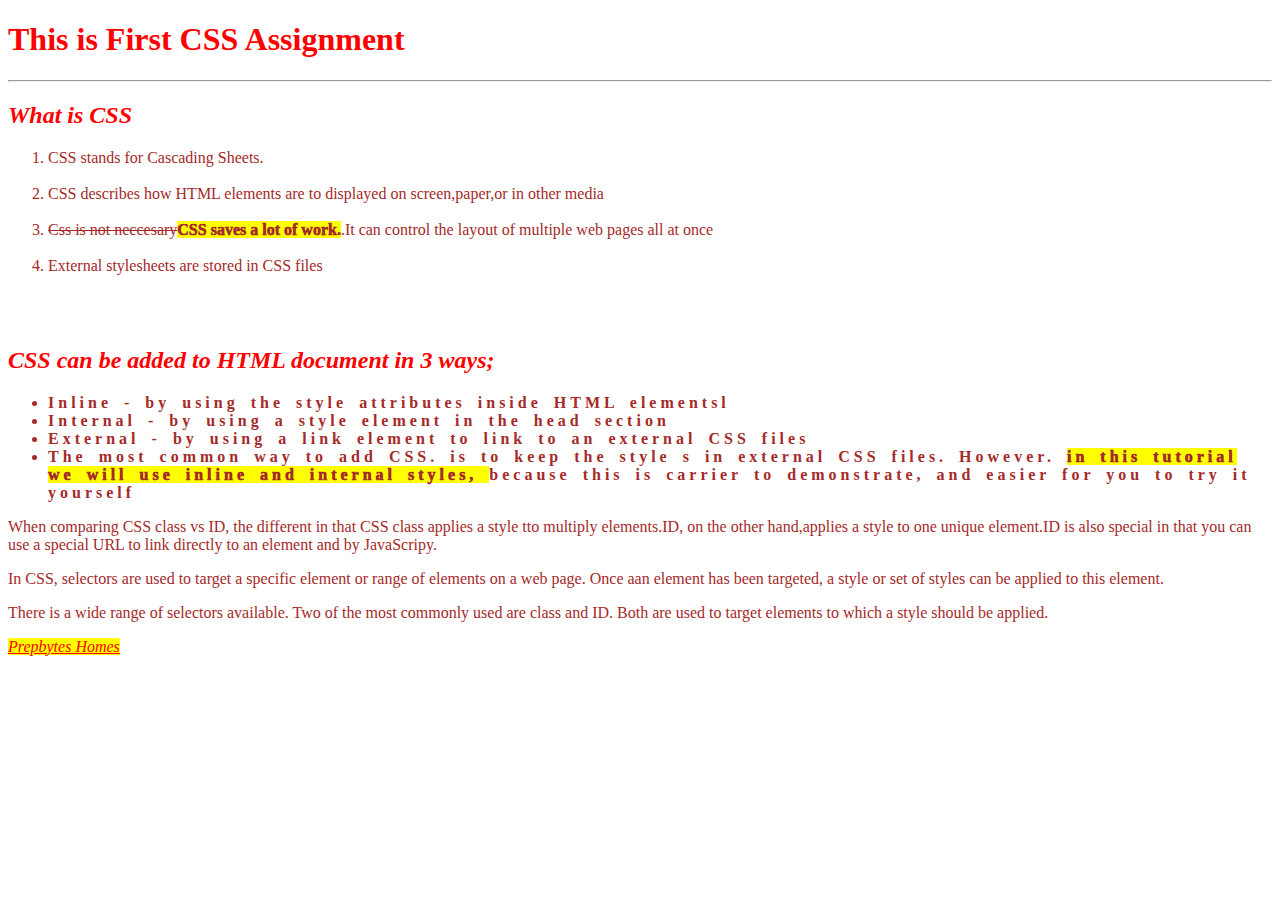
<file: Assignment-1/index.html>
<!DOCTYPE html>
<html lang="en">
<head>
    <meta charset="UTF-8">
    <meta http-equiv="X-UA-Compatible" content="IE=edge">
    <meta name="viewport" content="width=device-width, initial-scale=1.0">
    <title>Document</title>
    <link rel="stylesheet" href="./full.css">
</head>
<body>  
    <h1>This is First CSS Assignment</h1>
    <hr>
    <h2>What is CSS</h2>
    <ol type="1">
        <li>CSS stands for Cascading Sheets.</li><br>
        <li>CSS describes how HTML elements are to displayed on screen,paper,or in other media</li><br>
        <li><strike>Css is not neccesary</strike><font class="item1">CSS saves a lot of work.</font>.It can control the layout of multiple web pages all at once</li><br>
        <li>External stylesheets are stored in CSS files</li><br>
    </ol>
    <br>

    <h2>CSS can be added to HTML document in 3 ways;</h2>

    <ul>
        <li>Inline - by using the style attributes inside HTML elementsl</li>
        <li>Internal - by using a style element in the head section</li>
        <li>External - by using a link element to link to an external CSS files</li>
        <li>The most common way to add CSS. is to keep the style s in external CSS files. However. <font class="item1">in this tutorial we will use inline and internal styles, </font> because this is carrier to demonstrate, and easier for you to try it yourself</li>
    </ul>

    <p>
        When comparing CSS class vs ID, the different in that CSS class applies a style tto multiply elements.ID, on the other hand,applies a style to one unique element.ID is also special in that you can use a special URL to link directly to an element and by JavaScripy. 
    </p>

    <p>In CSS, selectors are used to target a specific element or range of elements on a web page. Once aan element has been targeted, a style or set of styles can be applied to this element.</p>

    <p>There is a wide range of selectors available. Two of the most commonly used are class and ID. Both are used to target elements to which a style should be applied.</p>

    <a href="https://www.prepbytes.com/">Prepbytes Homes</a>

</body>
</html>
</file>
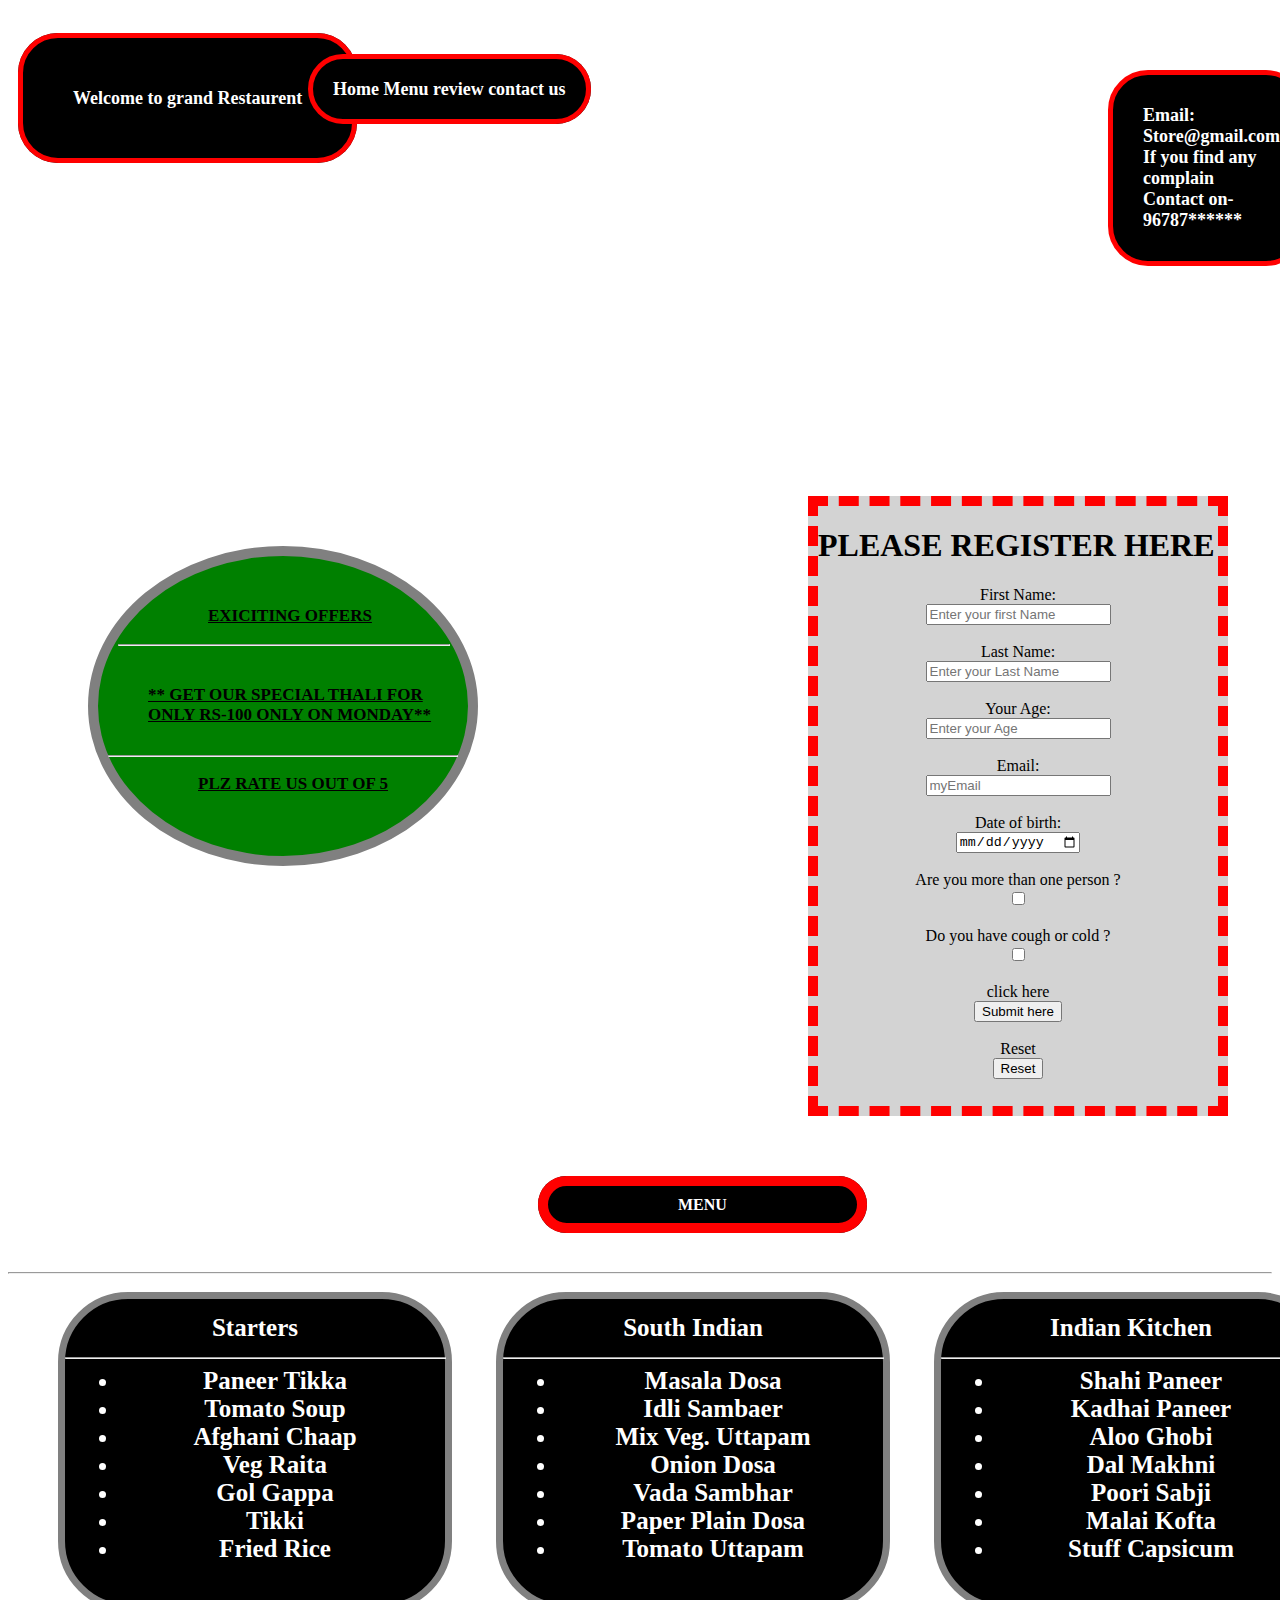
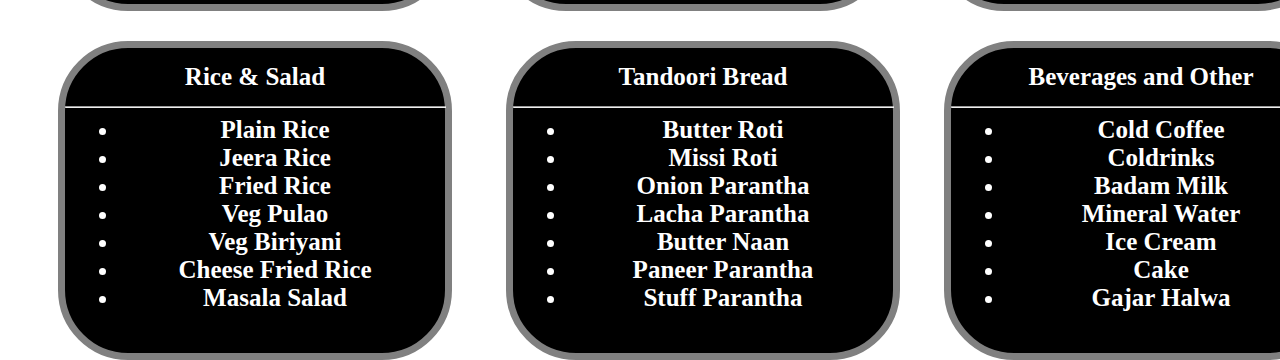
<file: Assignment-2/index.html>
<!DOCTYPE html>
<html lang="en">
<head>
    <meta charset="UTF-8">
    <meta http-equiv="X-UA-Compatible" content="IE=edge">
    <meta name="viewport" content="width=device-width, initial-scale=1.0">
    <title>Document</title>
    <link rel="stylesheet" href="./link.css">
</head>
<body>
    <div>
        <b class="item1">Welcome to grand Restaurent</b>
    </div>
    <div>
        <b class="item2">Home Menu review contact us</b>
    </div>
    <div class="item3">
        <b>Email: Store@gmail.com</b>
        <b>If you find any complain</b>
        <b>Contact on- 96787******</b>
    </div>
    

    <form action="./submit.html" method="get">
        <h1>PLEASE REGISTER HERE</h1>
        <center>First Name:</center>
        <center><input type="text" placeholder="Enter your first Name"></center><br>

        <center>Last Name:</center>
        <center><input type="text" placeholder="Enter your Last Name"></center><br>
        
        <center>Your Age:</center>
        <center><input type="text" placeholder="Enter your Age"></center><br>

        <center>Email:</center>
        <center><input type="email" placeholder="myEmail"></center><br>

        <center>Date of birth:</center>
        <center><input type="date" ></center><br>

        <center>Are you more than one person ?</center>
        <center><input type="checkbox" ></center><br>

        <center>Do you have cough or cold ?</center>
        <center><input type="checkbox" ></center><br>

        <center>click here</center>
        <center><input type="submit" value="Submit here"></center><br>

        <center>Reset</center>
        <center><input type="reset" ></center><br>
    </form>

    <div class="item4">
        <div class="line-1"><u><b>EXICITING OFFERS</b></u></div>  <hr class="hr-1">
        <div class="line-2"><U><b>** GET OUR SPECIAL THALI FOR ONLY RS-100 ONLY ON MONDAY**</b></U></div><hr class="hr-2">
        <div class="line-3"><u><b>PLZ RATE US OUT OF 5</b></u></div>
    </div>
    
    <div>
        <b class="item5">MENU</b>
    </div>
    <hr>

    <div class="item6">Starters
    
        <ul>
         <li>Paneer Tikka</li>
         <li>Tomato Soup</li>
         <li>Afghani Chaap</li>
         <li>Veg Raita</li>
         <li>Gol Gappa</li>
         <li>Tikki</li>
         <li>Fried Rice</li>
        </ul>
        <hr class="head1">

       </div>

    <div class="item7">South Indian

        <ul>
         <li>Masala Dosa</li>
            <li>Idli Sambaer</li>
            <li>Mix Veg. Uttapam</li>
            <li>Onion Dosa</li>
            <li>Vada Sambhar</li>
            <li>Paper Plain Dosa</li>
            <li>Tomato Uttapam</li>
           </ul>
           <hr class="head1">
        </div>   
    


          <div class="item8">Indian Kitchen
            <ul>
                <li>Shahi Paneer</li>
                <li>Kadhai Paneer</li>
                <li>Aloo Ghobi</li>
                <li>Dal Makhni</li>
                <li>Poori Sabji</li>
                <li>Malai Kofta</li>
                <li>Stuff Capsicum</li>
               </ul>
               <hr class="head1">
              </div>   


              <div class="item9">Rice & Salad
                <ul>
                    <li>Plain Rice</li>
                    <li>Jeera Rice</li>
                    <li>Fried Rice</li>
                    <li>Veg Pulao</li>
                    <li>Veg Biriyani</li>
                    <li>Cheese Fried Rice</li>
                    <li>Masala Salad</li>
                   </ul>
                   <hr class="head1">
                  </div>   
             
             <div class="item10">Tandoori Bread
                <ul>
                    <li>Butter Roti</li>
                    <li>Missi Roti</li>
                    <li>Onion Parantha</li>
                    <li>Lacha Parantha</li>
                    <li>Butter Naan</li>
                    <li>Paneer Parantha</li>
                    <li>Stuff Parantha</li>
                   </ul>
                   <hr class="head1">
                  </div>   
             
             <div class="item11">Beverages and Other
                <ul>
                    <li>Cold Coffee</li>
                    <li>Coldrinks</li>
                    <li>Badam Milk</li>
                    <li>Mineral Water</li>
                    <li>Ice Cream</li>
                    <li>Cake</li>
                    <li>Gajar Halwa</li>
                   </ul>
                   <hr class="head1">
                  </div>   

</body>
</html>
</file>
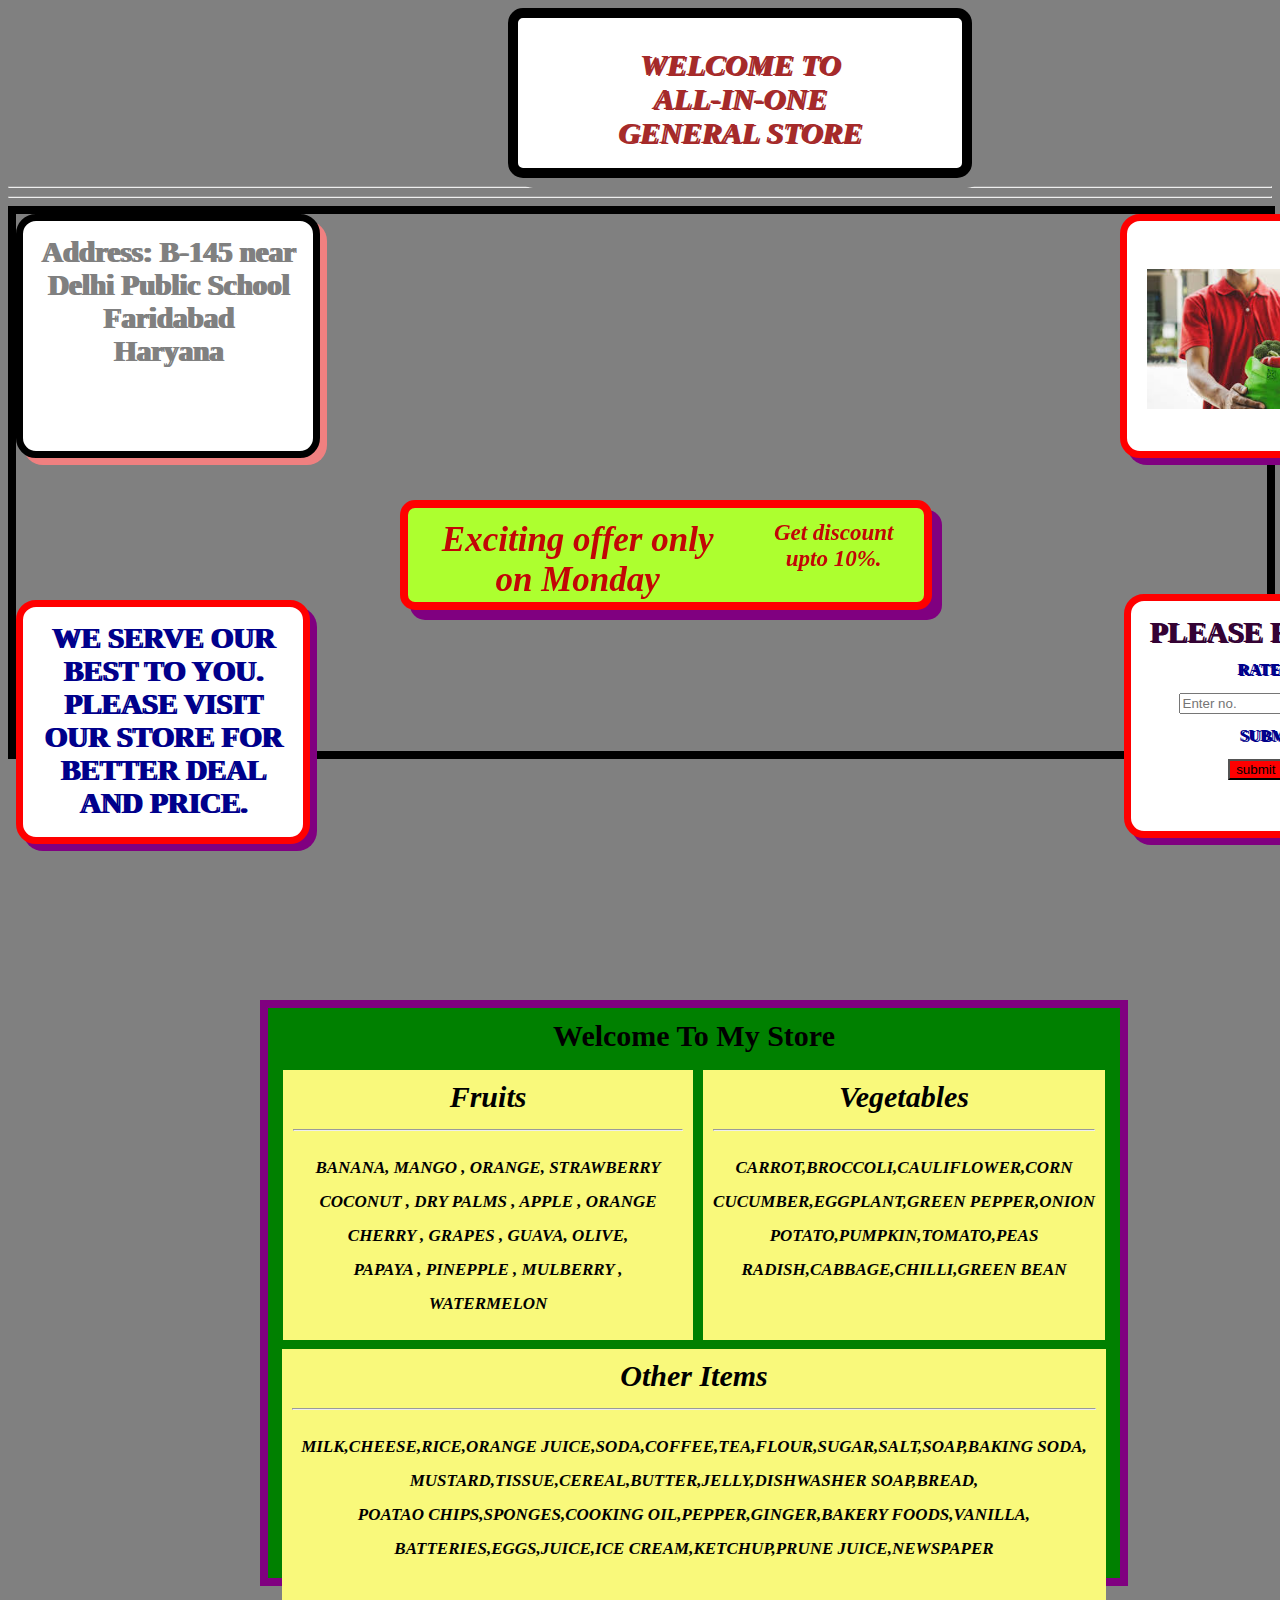
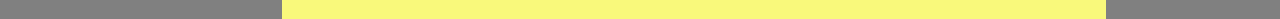
<file: Assignment-3/index.html>
<!DOCTYPE html>
<html lang="en">
<head>
    <meta charset="UTF-8">
    <meta http-equiv="X-UA-Compatible" content="IE=edge">
    <meta name="viewport" content="width=device-width, initial-scale=1.0">
    <title>Nitesh</title>
    <link rel="stylesheet" href="./index.css">
</head>
<body>
    
<div class="item-1">
    WELCOME TO <br>
    ALL-IN-ONE <br>
    GENERAL STORE
</div>

<hr>
<hr>
<div class="flex-container">
    <div class="flex-item-1">
     Address: B-145 near <br> 
     Delhi Public School <br> 
     Faridabad <br> 
     Haryana
    </div>

    <div class="flex-item-2"> <br>
        <img src="./nit.jpg" alt="">
    </div>
    
    <div class="flex-item-3">
     WE SERVE OUR BEST TO YOU. <br>
     PLEASE VISIT OUR STORE FOR BETTER DEAL AND PRICE.
    </div>

    <div class="flex-item-4">
     
        <form action="">
            PLEASE RATE US <br>
            <label for="">RATE US</label> <br>
            <input type="number" placeholder="Enter no.">
            <br>
            <label for="">SUBMIT</label> <br>
            <input type="submit" style="background-color: red;" value="submit here">
        </form>

    </div>
</div>

    <br>
    <div class="grid-container">
        <div class="grid-item-1">
            Welcome To My Store
        </div>
        <div class="grid-item-2">
            Fruits
            <hr>
            <font style="font-size: 17px;">BANANA, MANGO , ORANGE, STRAWBERRY <br>
                COCONUT , DRY PALMS , APPLE , ORANGE <br> 
                CHERRY , GRAPES , GUAVA, OLIVE, <br>
                PAPAYA , PINEPPLE , MULBERRY , WATERMELON</font> 
        </div>
        <div class="grid-item3">
           Vegetables
           <hr>
           <font style="font-size: 17px;"> CARROT,BROCCOLI,CAULIFLOWER,CORN <br>
            CUCUMBER,EGGPLANT,GREEN PEPPER,ONION <br>
            POTATO,PUMPKIN,TOMATO,PEAS <br>
            RADISH,CABBAGE,CHILLI,GREEN BEAN
        </font>

        </div>
        <div class="grid-item4">
           Other Items
           <hr>
           <font style="font-size: 17px;">MILK,CHEESE,RICE,ORANGE JUICE,SODA,COFFEE,TEA,FLOUR,SUGAR,SALT,SOAP,BAKING SODA, <br>
            MUSTARD,TISSUE,CEREAL,BUTTER,JELLY,DISHWASHER SOAP,BREAD,<br>
            POATAO CHIPS,SPONGES,COOKING OIL,PEPPER,GINGER,BAKERY FOODS,VANILLA,<br>
            BATTERIES,EGGS,JUICE,ICE CREAM,KETCHUP,PRUNE JUICE,NEWSPAPER
        
        </font>


        </div>
     
    </div>

<div class="flex1">
    <div class="flex2">
        Exciting offer only on
        Monday
    </div>
    <div class="flex3">
        Get discount upto 10%.
    </div>
</div>
</body>
</html>
</file>
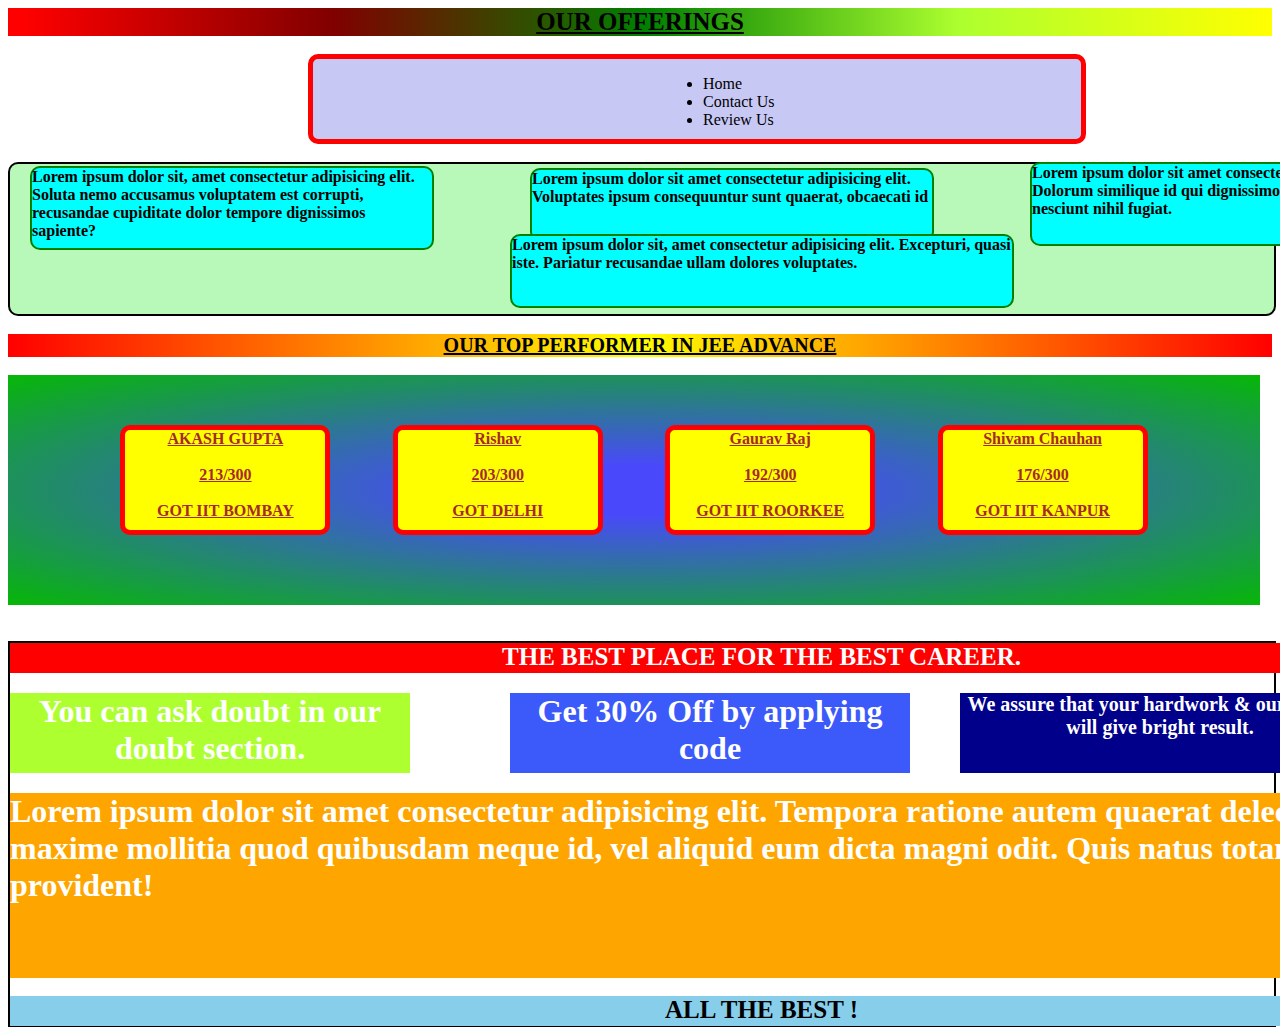
<file: Assignment-4/index.html>
<!DOCTYPE html>
<html lang="en">
<head>
    <meta charset="UTF-8">
    <meta http-equiv="X-UA-Compatible" content="IE=edge">
    <meta name="viewport" content="width=device-width, initial-scale=1.0">
    <title>Nitesh</title>
    <link rel="stylesheet" href="./index.css">
</head>
<body>
    <div class="line-1">OUR OFFERINGS</div> <br>
    <div class="item-1">
        <ul>
            <li>Home</li>
            <li>Contact Us</li>
            <li>Review Us</li>
        </ul>
    </div>
     <br>
    <div class="container">
            <div class="all-item-1">
                 Lorem ipsum dolor sit, amet consectetur adipisicing elit. Soluta nemo accusamus voluptatem est corrupti, recusandae cupiditate dolor tempore dignissimos sapiente?
            </div> 
            <div class="all-item-2">
                Lorem ipsum dolor sit amet consectetur adipisicing elit. Voluptates ipsum consequuntur sunt quaerat, obcaecati id
            </div>
            <div class="all-item-3">
                Lorem ipsum dolor sit amet consectetur adipisicing elit. Dolorum similique id qui dignissimos. Ipsam voluptatum nesciunt nihil fugiat.
            </div>
             <br>
            <div class="all-item-4">
                Lorem ipsum dolor sit, amet consectetur adipisicing elit. Excepturi, quasi iste. Pariatur recusandae ullam dolores voluptates.
            </div>
    </div>

    <br>
    <div class="line-2">OUR TOP PERFORMER IN JEE ADVANCE</div>
    <br>
    <div class="flex-contain">
        <div class="con-1">
            AKASH GUPTA <br> <br>
            213/300 <br> <br>
            GOT IIT BOMBAY
        </div>
        <div class="con-2">
            Rishav <br> <br>
            203/300 <br> <br>
            GOT DELHI
        </div>
        <div class="con-3">
            Gaurav Raj <br> <br>
            192/300 <br> <br>
            GOT IIT ROORKEE
        </div>
        <div class="con-4">
            Shivam Chauhan <br> <br>
            176/300 <br> <br>
            GOT IIT KANPUR
        </div>
    </div>
    <br> <br>

    <div class="full-container">
        <div class="full-item-1">
            THE BEST PLACE FOR THE BEST CAREER.
        </div>
        <br>
        <div class="full-item-2">
            You can ask doubt in our doubt section.
        </div>
        <div class="full-item-3">
            Get 30% Off by applying code <br>
            while purchasing course.
        </div>
        <div class="full-item-4">
          We assure that your hardwork & our teachin will give bright result.
        </div>
        <div class="full-item-5">
            <ol>
                <li>Study Material</li> <br>
                <li>Tests</li> <br>
                <li>Doubt Mentors</li> <br>
                <li>Lecture</li> <br>
                <li>Our Subscript</li><br>
                <li>Our faculty</li>
            </ol>
        </div>
        <div class="full-item-6">
            Lorem ipsum dolor sit amet consectetur adipisicing elit. Tempora ratione autem quaerat delectus, maxime mollitia quod quibusdam neque id, vel aliquid eum dicta magni odit. Quis natus totam illo provident!
        </div>
        <div class="full-item-7">
            ALL THE BEST !
        </div>
    </div>


</body>
</html>
</file>
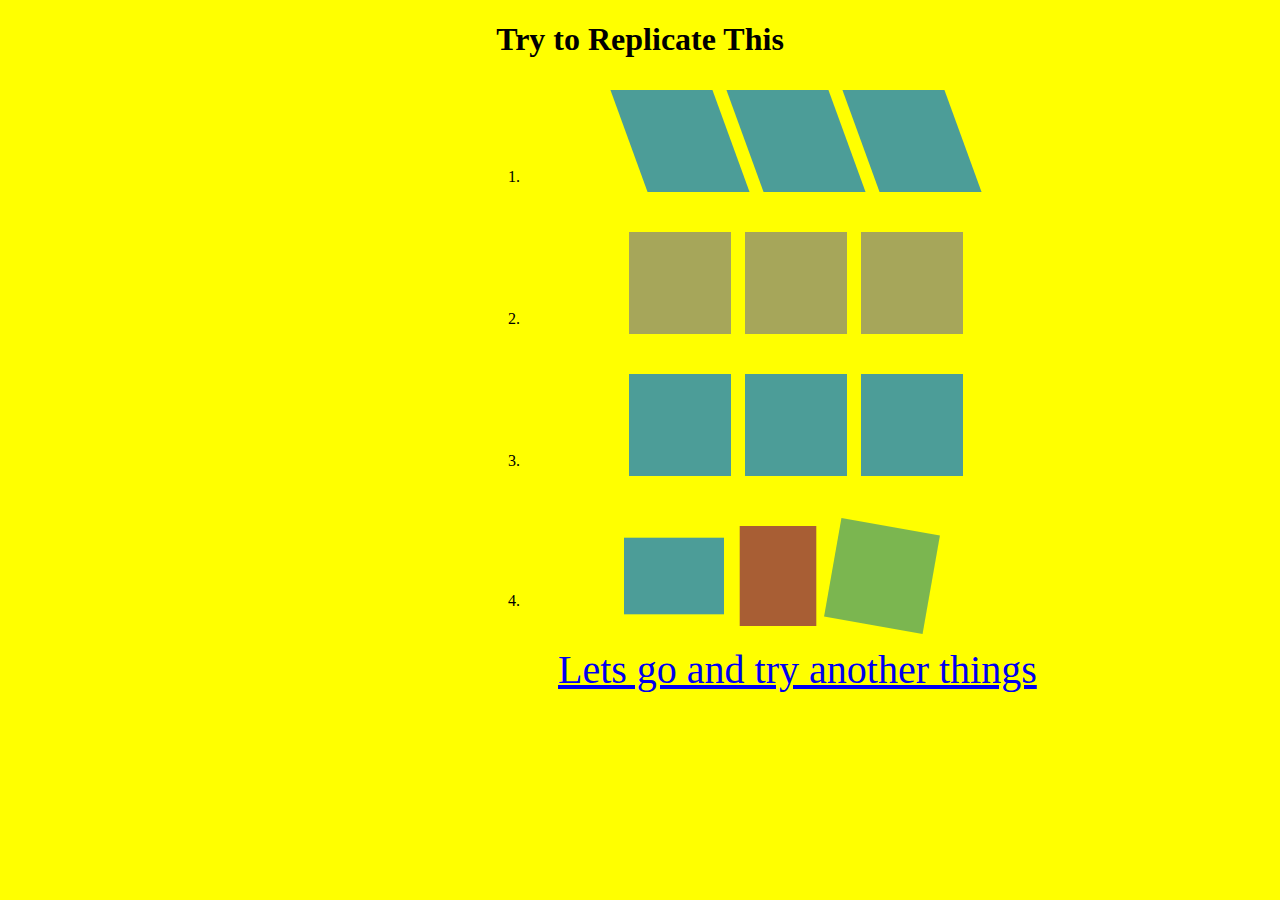
<file: Assignment-5/index.html>
<!DOCTYPE html>
<html lang="en">
<head>
    <meta charset="UTF-8">
    <meta http-equiv="X-UA-Compatible" content="IE=edge">
    <meta name="viewport" content="width=device-width, initial-scale=1.0">
    <title>Document</title>
    <link rel="stylesheet" href="./CSS.css">
</head>
<body>
  <h1>Try to Replicate This</h1>
  
  <span class="num">1.</span>
  <div class="element">
</div>
<div class="element">
</div>
<div class="element">
</div>
<br><br><br>
<span class="num">2.</span>
<div class="element1">
</div>
<div class="element1">
</div>
<div class="element1">
</div>
<br><br><br>
<span class="num">3.</span>
<div class="element2">
</div>
<div class="element2">
</div>
<div class="element2">
</div>
<br><br><br>
    <span class="num">4.</span>
    <div class="one">
      </div>
      <div class="two">
      </div>
      <div class="element3 three">
      </div>
      <br><br><br>
<a href="./index-1.html">Lets go and try another things</a>
  

    
</body>
</html>
</file>
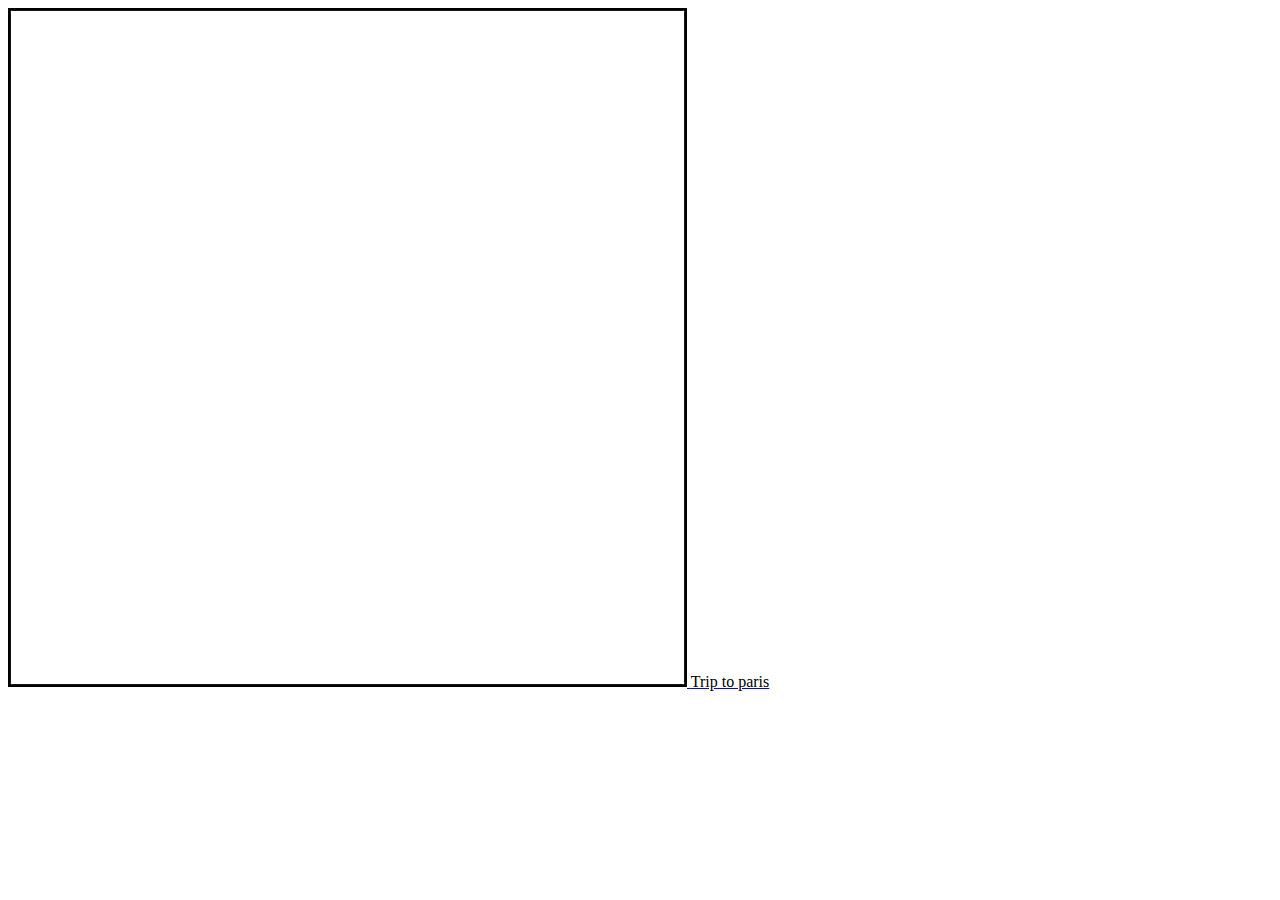
<file: CSS-Project/Project-1/index.html>
<!DOCTYPE html>
<html lang="en">
<head>
    <meta charset="UTF-8">
    <meta http-equiv="X-UA-Compatible" content="IE=edge">
    <meta name="viewport" content="width=device-width, initial-scale=1.0">
    <title>Document</title>
</head>
<body>
    <a href="#">
        <div class="test">
        <img src="./white Image.jpg">
        <font color="black">Trip to paris</font>
        </div>

        </div>
        
    </a>
</body>
</html>
</file>
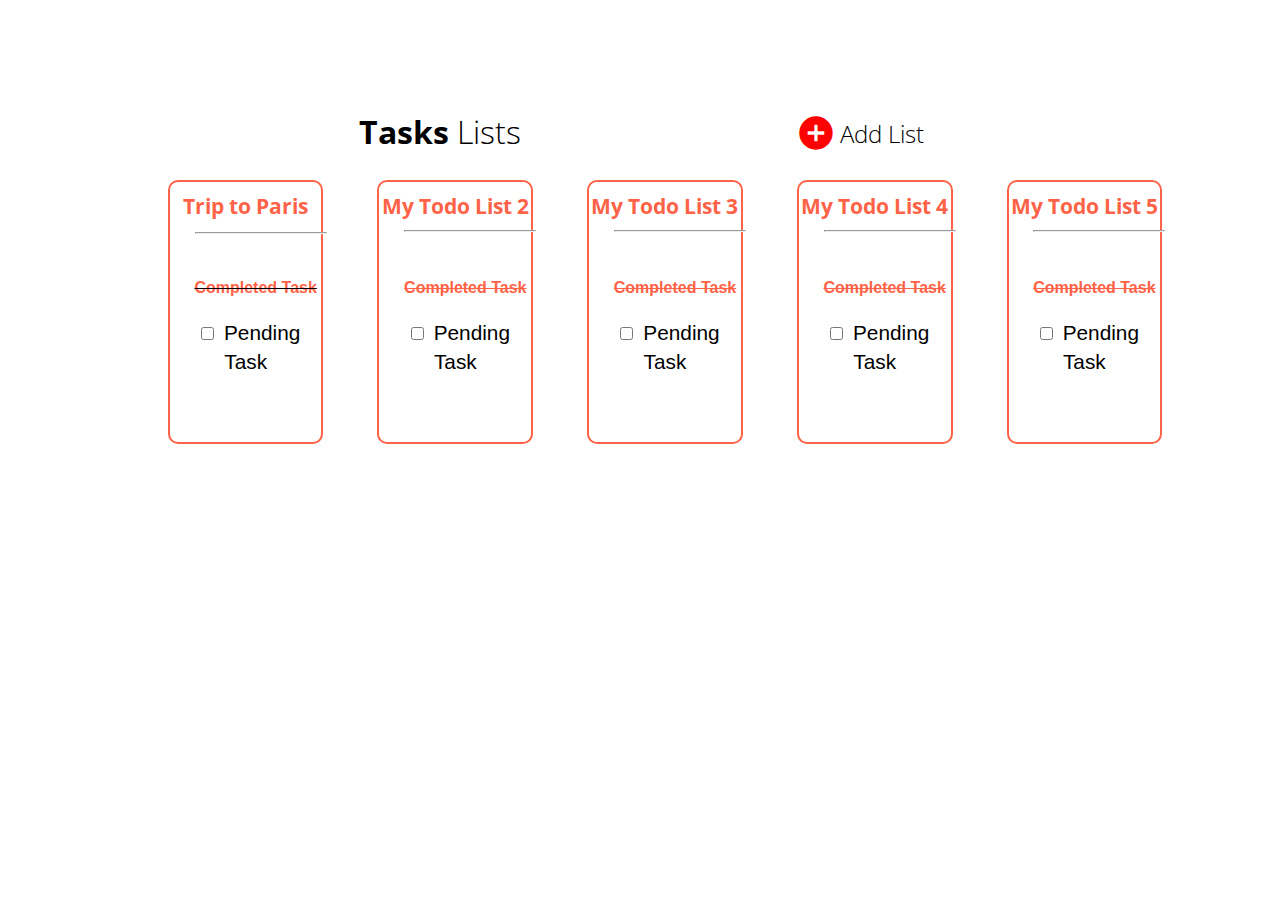
<file: CSS-Project/Project-2/index.html>
<!DOCTYPE html>
<html lang="en">
<head>
    <meta charset="UTF-8">
    <meta http-equiv="X-UA-Compatible" content="IE=edge">
    <meta name="viewport" content="width=device-width, initial-scale=1.0">
    <title>Document</title>
    <link rel="stylesheet" href="./style.css">
    <link href="https://fonts.googleapis.com/css2?family=Open+Sans:wght@300&display=swap" rel="stylesheet">
    <link href="https://fonts.googleapis.com/icon?family=Material+Icons" rel="stylesheet">
    
</head>
<body>
    <center>
    <div>
    <div class="parent">
        <span>Tasks</span> Lists
    </div><a href="./index3.html">
    <span class="material-icons outlined icon" style="font-size: 40px;">
        add_circle
        </span></a>
    <span class="add">Add List</span>
    </div>
    <div class="div1"><a href="./index2.html"><span class="span"> Trip to Paris </span></a><hr class="hr0"><br>
    <b class="b"><span class="span">Completed Task</span></b><br>
    <br>
    <section><input type="checkbox">Pending Task</section></div>

    <div class="div4"><span class="span">My Todo List 2<hr><br>
        <b class="b">Completed Task</b><br>
        </span><br>
        <section><input type="checkbox">Pending Task</section>
</div>
<div class="div3"><span class="span">My Todo List 3<hr><br>
    <b class="b">Completed Task</b><br>
    </span><br>
    <section><input type="checkbox">Pending Task</section>
</div>

    <div class="div4"><span class="span">My Todo List 4<hr><br>
        <b class="b">Completed Task</b><br>
        </span><br>
        <section><input type="checkbox">Pending Task</section>
</div>
<div class="div3"><span class="span">My Todo List 5<hr><br>
    <b class="b">Completed Task</b><br>
    </span><br>
    <section><input type="checkbox">Pending Task</section>
</div>
</center>   
</body>
</html>
</file>
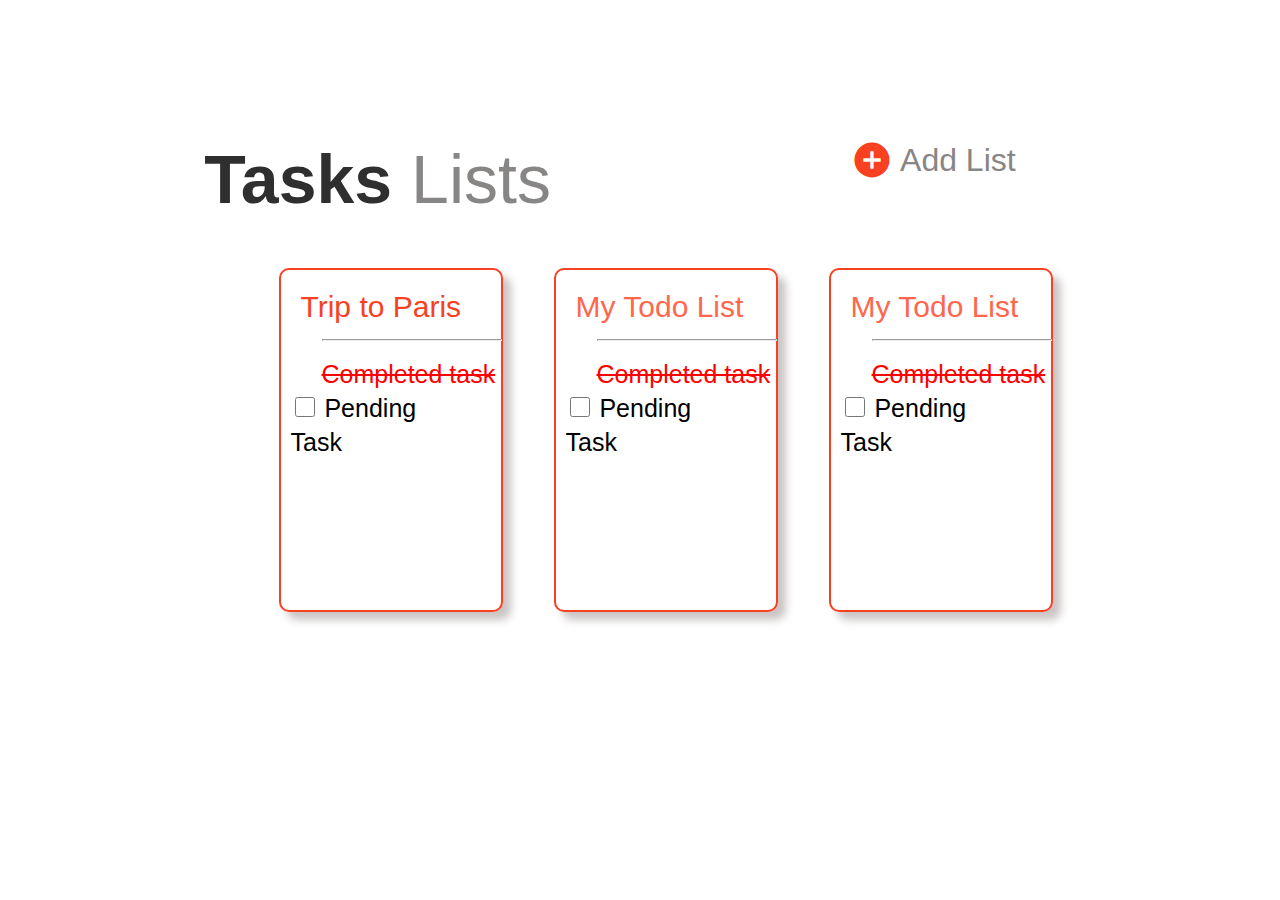
<file: CSS-Project/Project-3/index.html>
<!DOCTYPE html>

<html>
    <head>
        <meta charset="utf-8">
        <meta http-equiv="X-UA-Compatible" content="IE=edge">
        <title></title>
        <meta name="description" content="">
        <meta name="viewport" content="width=device-width, initial-scale=1">
        <link rel="stylesheet" href="css.css">
        <link href="https://fonts.googleapis.com/icon?family=Material+Icons" rel="stylesheet">
    <body>

    <div class="main">
        
        <div class="a"><b>Tasks</b><span class="b"> Lists</span></div>
        <a href="index3.html" ><div class="c"> <span  class="material-icons outlined" style="font-size: 1.1cm;"> add_circle </span><span class="l" style="font-size: xx-large;"> Add List</span></div></a>
    </div>
        <div class="s">
            <a href="index2.html"><div class="t">Trip to Paris</a>
                <hr>
                <del class="d">Completed task</del>
             <span class="j"> <input type="checkbox" class="i" > Pending Task</span>
            </div> 
            <div class="t">My Todo List
                <hr>
                <del class="d">Completed task</del>
             <span class="j"> <input type="checkbox" class="i" > Pending Task</span>
            </div> 
            <div class="t">My Todo List
                <hr>
                <del class="d">Completed task</del>
             <span class="j"> <input type="checkbox" class="i" > Pending Task</span></div>
        </div>
   
    </body>
</html>
</file>
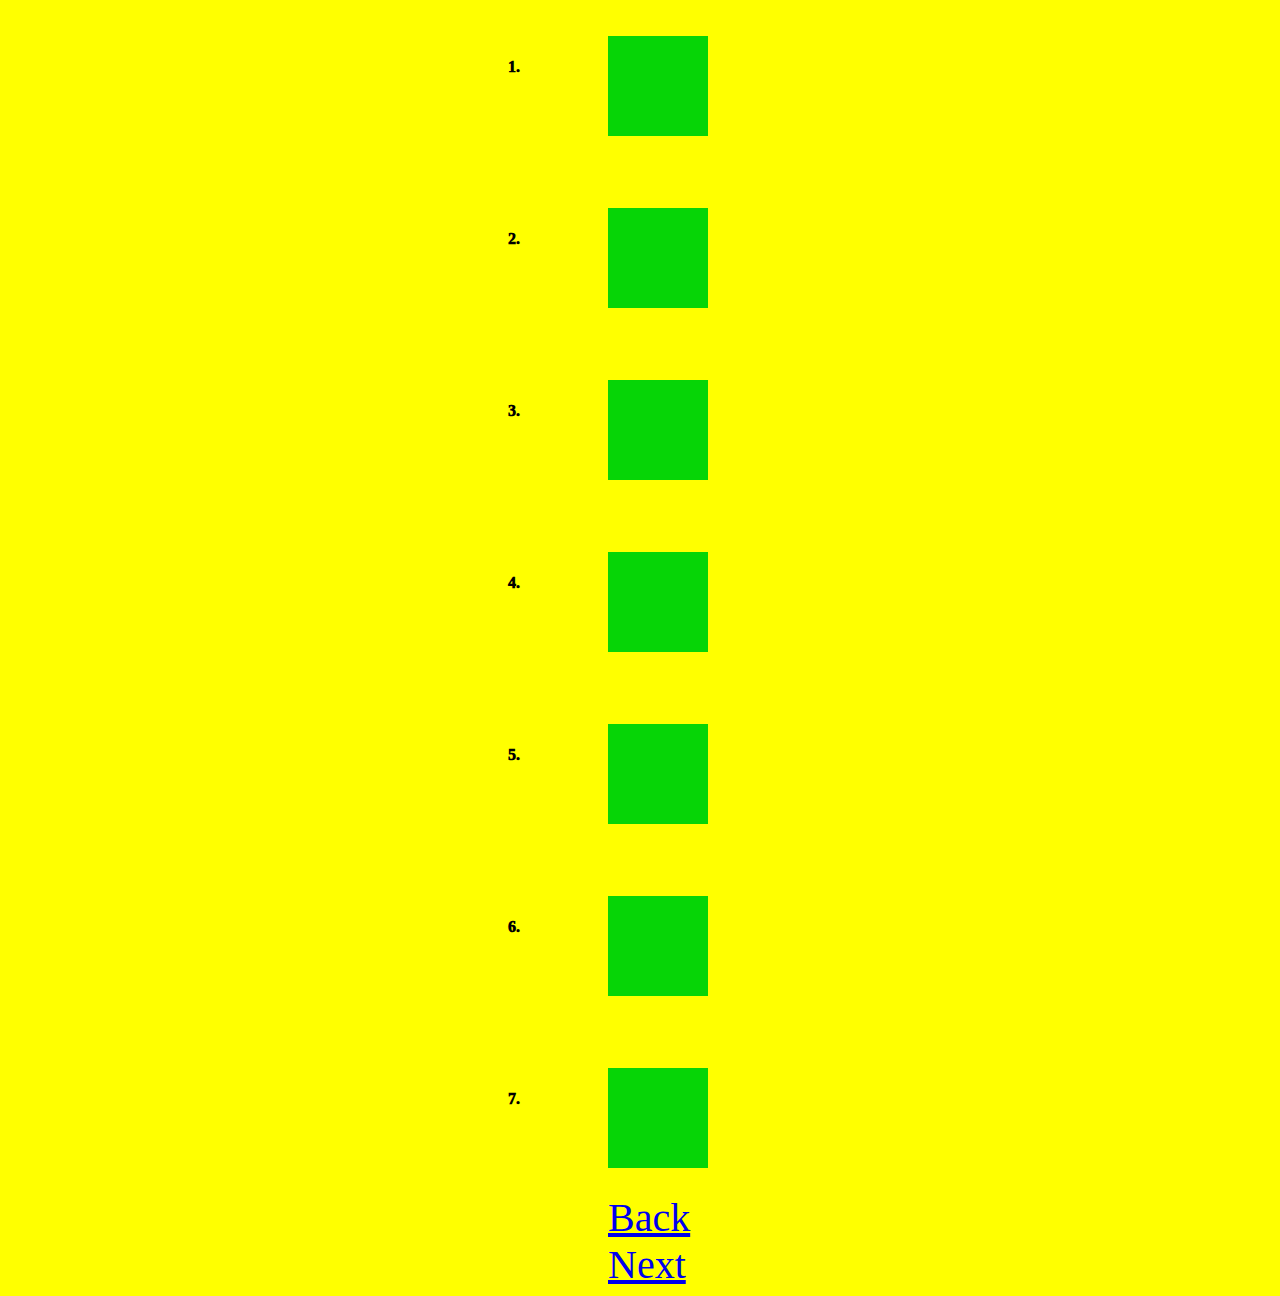
<file: Assignment-5/index-1.html>
<!DOCTYPE html>
<html lang="en">
<head>
    <meta charset="UTF-8">
    <meta http-equiv="X-UA-Compatible" content="IE=edge">
    <meta name="viewport" content="width=device-width, initial-scale=1.0">
    <title>Document</title>
    <link rel="stylesheet" href="./CSS-2.css">
</head>
<body>
<span class="num">1.</span>
<div class="item1"></div>
<br><br><br>
<span class="num">2.</span>
<div class="item2"></div>
<br><br><br>
<span class="num">3.</span>
<div class="item3"></div>
<br><br><br>
<span class="num">4.</span>
<div class="item4"></div>
<br><br><br>
<span class="num">5.</span>
<div class="item5"></div>
<br><br><br>
<span class="num">6.</span>
<div class="item6"></div>
<br><br><br>
<span class="num">7.</span>
<div class="item7"></div>
<br><br>
<a href="./index.html">Back</a>
<br>
<a href="./index-2.html">Next</a>


    
</body>
</html>
</file>
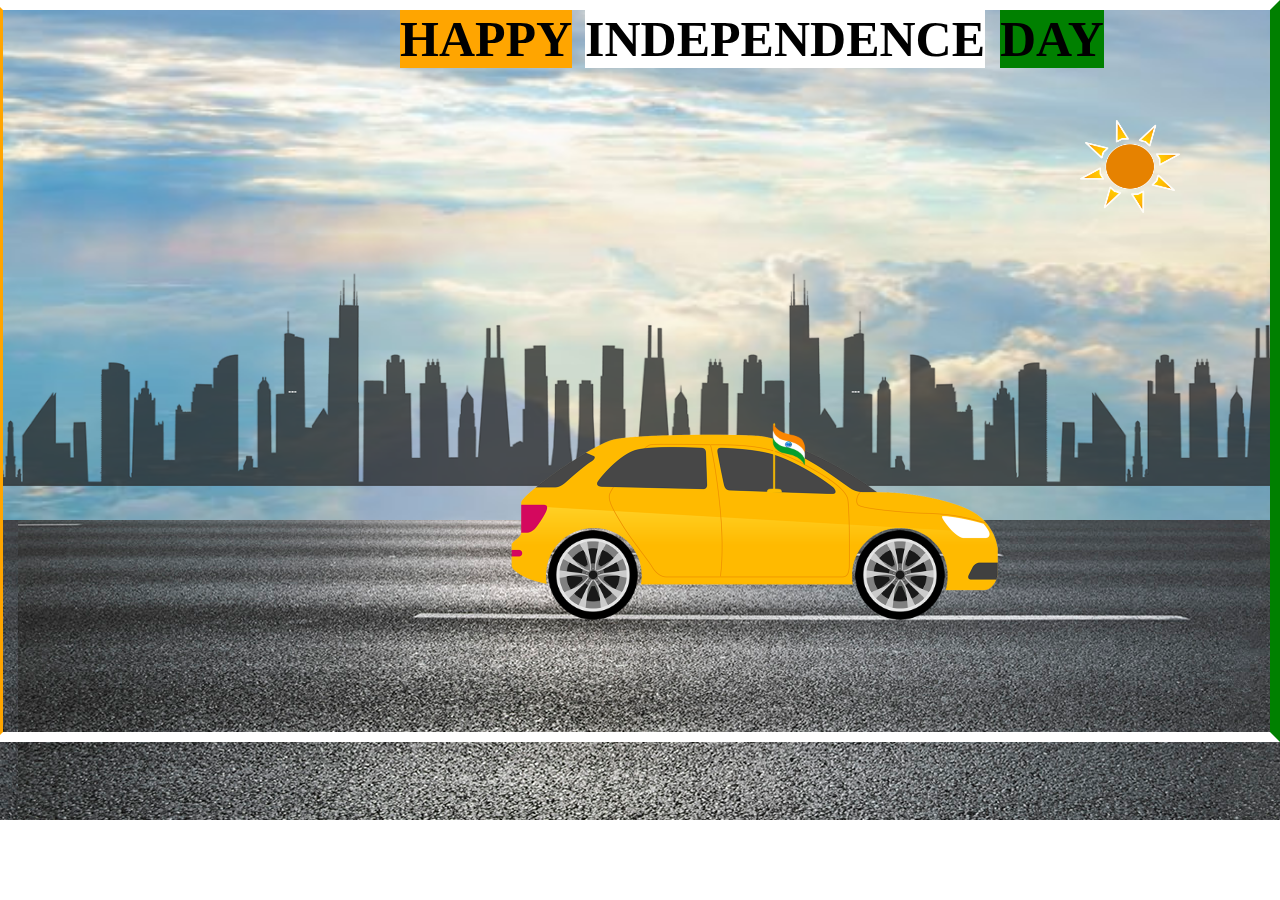
<file: Assignment-5/index-2.html>
<!DOCTYPE html>
<html lang="en">
<head>
    <meta charset="UTF-8">
    <meta http-equiv="X-UA-Compatible" content="IE=edge">
    <meta name="viewport" content="width=device-width, initial-scale=1.0">
    <title>Document</title>
    <link rel="stylesheet" href="./CSS-3.css">
</head>
<body>
        <img class="sky" src="./sky1.jpg" alt="">
        <img class="road1" src="./road.jpg" alt="">
        <img class="road2" src="./road.jpg" alt="">
        <img class="city1" src="./city.png" alt="">
        <img class="city2" src="./city.png" alt="">
        <img class="car" src="./car.png" alt="">
        <img class="wheel1" src="./wheel.png" alt="">
        <img class="wheel2" src="./wheel.png" alt="">
        <img class="sun" src="./sun.png" alt="">
        <img class="flag1" src="./flag.png" alt="">
<div class="box">
    <span class="box1">HAPPY</span>
    <span class="box2">INDEPENDENCE</span>
    <span class="box3">DAY</span>
</div>


</body>
</html>
</file>
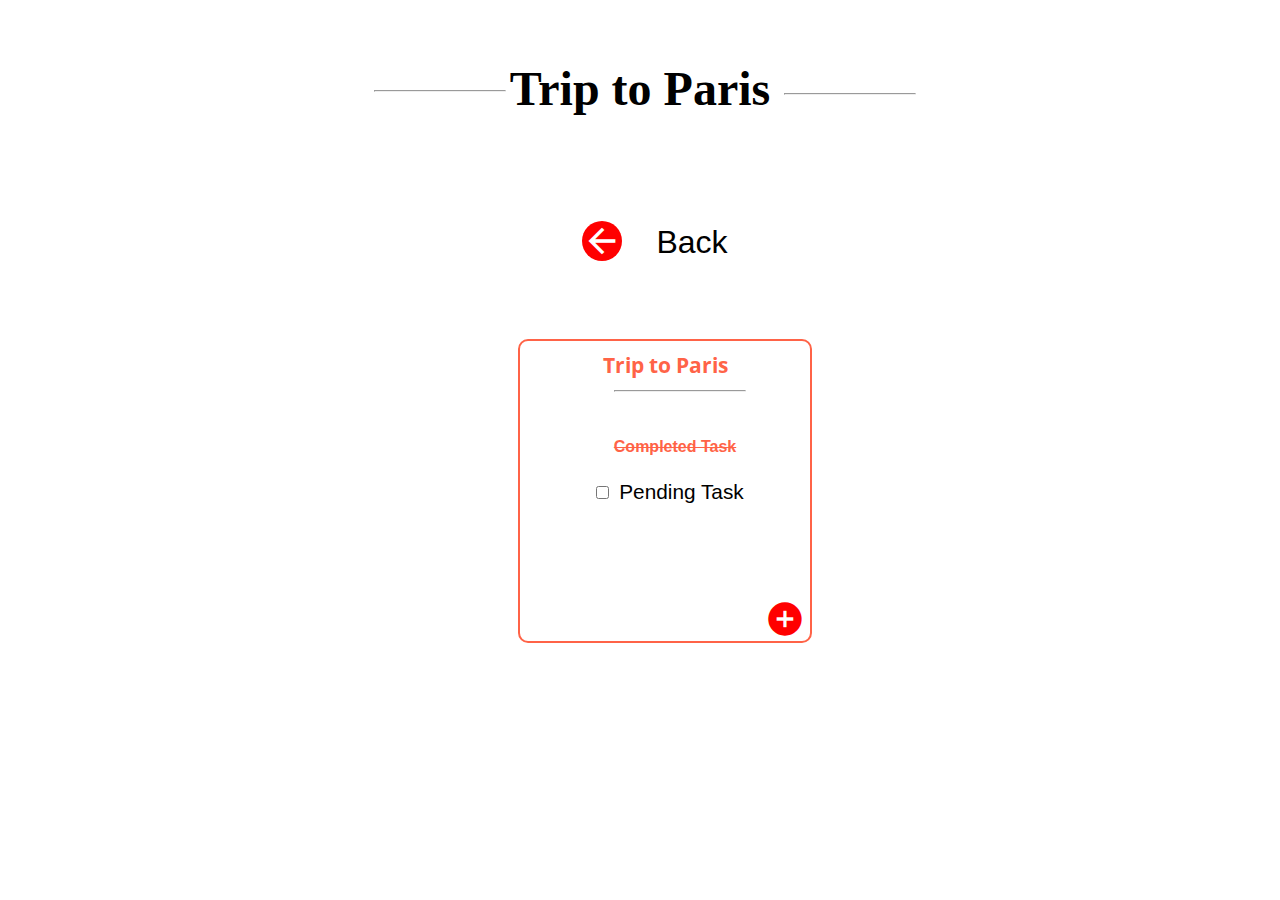
<file: CSS-Project/Project-2/index2.html>
<!DOCTYPE html>
<html lang="en">
<head>
    <meta charset="UTF-8">
    <meta http-equiv="X-UA-Compatible" content="IE=edge">
    <meta name="viewport" content="width=device-width, initial-scale=1.0">
    <title>Document</title>
    <link rel="stylesheet" href="./style2.css">
    <link href="https://fonts.googleapis.com/css2?family=Open+Sans:wght@300&display=swap" rel="stylesheet">
    <link href="https://fonts.googleapis.com/icon?family=Material+Icons" rel="stylesheet">
</head>
<body>
    <center>
        <div><hr class="hr1"><h1>Trip to Paris</h1><hr class="hr2"></div>
        <div><a href="./index.html">
            <span class="material-icons outlined icon3" style="font-size: 40px;">
            arrow_back
            </span></a>
            <span class="back">Back</span></div>
            
        <div class="div div2"><span class="span">Trip to Paris <hr><br>
        <b class="b">Completed Task</b><br>
        </span><br>
        <section><input type="checkbox">Pending Task</section>
        <a href="./index4.html">
        <span class="material-icons outlined icon2" style="font-size: 40px;">
            add_circle
            </span>
        </a>
        </div>
    </center>
</body>
</html>
</file>
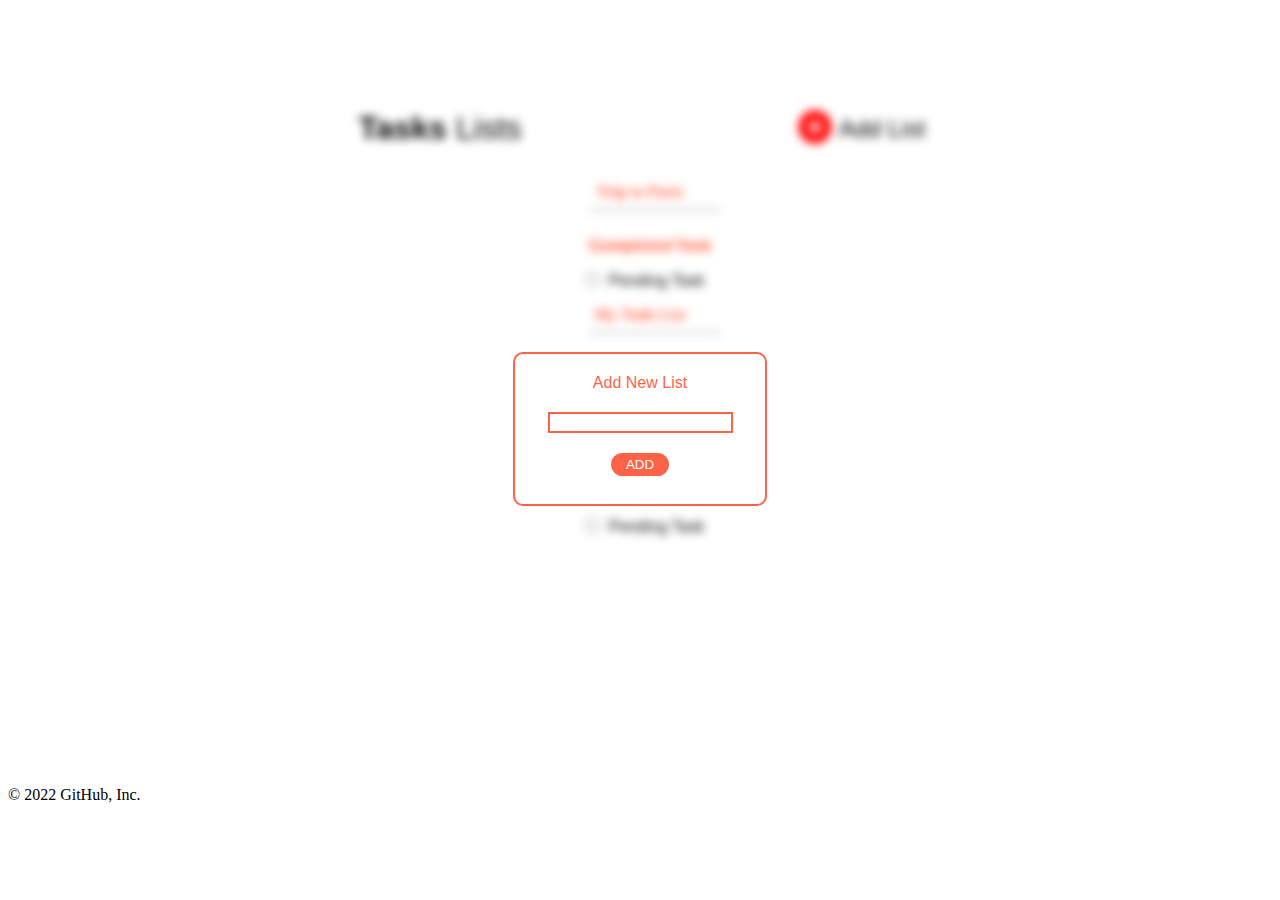
<file: CSS-Project/Project-2/index3.html>
<!DOCTYPE html>
<html lang="en">
<head>
    <meta charset="UTF-8">
    <meta http-equiv="X-UA-Compatible" content="IE=edge">
    <meta name="viewport" content="width=device-width, initial-scale=1.0">
    <title>Document</title>
    <link rel="stylesheet" href="./style.css">
    <link href="https://fonts.googleapis.com/icon?family=Material+Icons" rel="stylesheet">
</head>
<body>
    <center class="below">
        <div>
        <div class="parent">
            <span>Tasks</span> Lists
        </div>
        <span class="material-icons outlined icon" style="font-size: 40px;">
            add_circle
            </span>
        <span class="add">Add List</span>
        </div>
        <div class="div"><span class="span">Trip to Paris <hr><br>
        <b class="b">Completed Task</b><br>
        </span><br>
        <section><input type="checkbox">Pending Task</section></div>
    
        <div class="div"><span class="span">My Todo List <hr><br>
            <b class="b">Completed Task</b><br>
            </span><br>
            <section><input type="checkbox">Pending Task</section>
    </div>
    <div class="div"><span class="span">My Todo List <hr><br>
        <b class="b">Completed Task</b><br>
        </span><br>
        <section><input type="checkbox">Pending Task</section>
    </div>
    </center>   
<center class="above">
    <div class="page3">
        <section class="section1">Add New List</section>
        <input type="text"><br>
        <button>ADD</button>
    </div>
</center>
</body>
</html>
© 2022 GitHub, Inc.
</file>
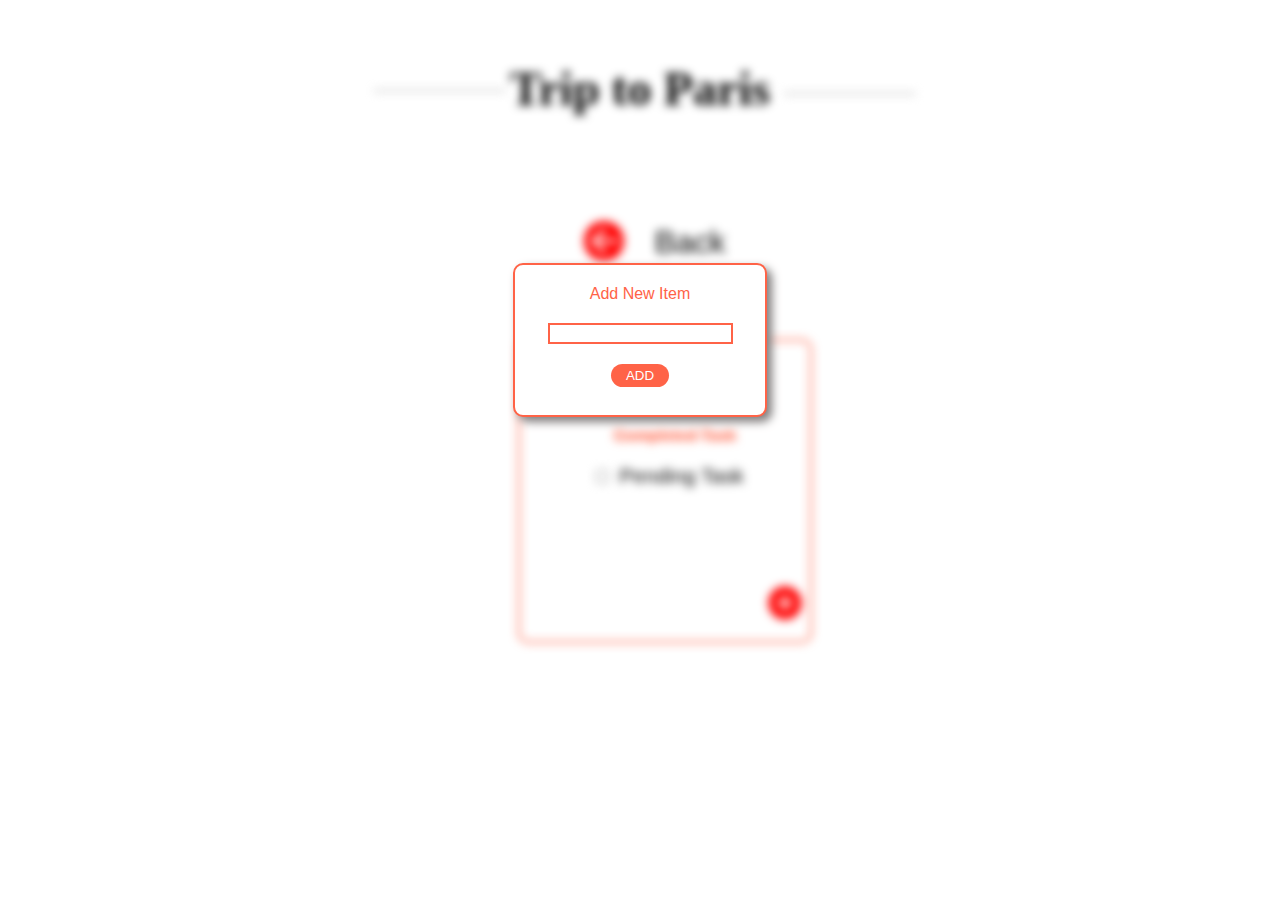
<file: CSS-Project/Project-2/index4.html>
<!DOCTYPE html>
<html lang="en">
<head>
    <meta charset="UTF-8">
    <meta http-equiv="X-UA-Compatible" content="IE=edge">
    <meta name="viewport" content="width=device-width, initial-scale=1.0">
    <title>Document</title>
    <link rel="stylesheet" href="./style2.css">
    <link href="https://fonts.googleapis.com/icon?family=Material+Icons" rel="stylesheet">
</head>
<body>
    <center class="below">
        <div><hr class="hr1"><h1>Trip to Paris</h1><hr class="hr2"></div>
        <div><span class="material-icons outlined icon3" style="font-size: 40px;">
            arrow_back
            </span><span class="back">Back</span></div>
        <div class="div div2"><span class="span">Trip to Paris <hr><br>
        <b class="b">Completed Task</b><br>
        </span><br>
        <section><input type="checkbox">Pending Task</section>
        <span class="material-icons outlined icon2" style="font-size: 40px;">
            add_circle
            </span>
        </div>
    </center>
    <center class="above1">
        <div class="page3">
            <section class="section1">Add New Item</section>
            <input type="text"><br>
            <button>ADD</button>
        </div>
    </center>
</body>
</html>
</file>
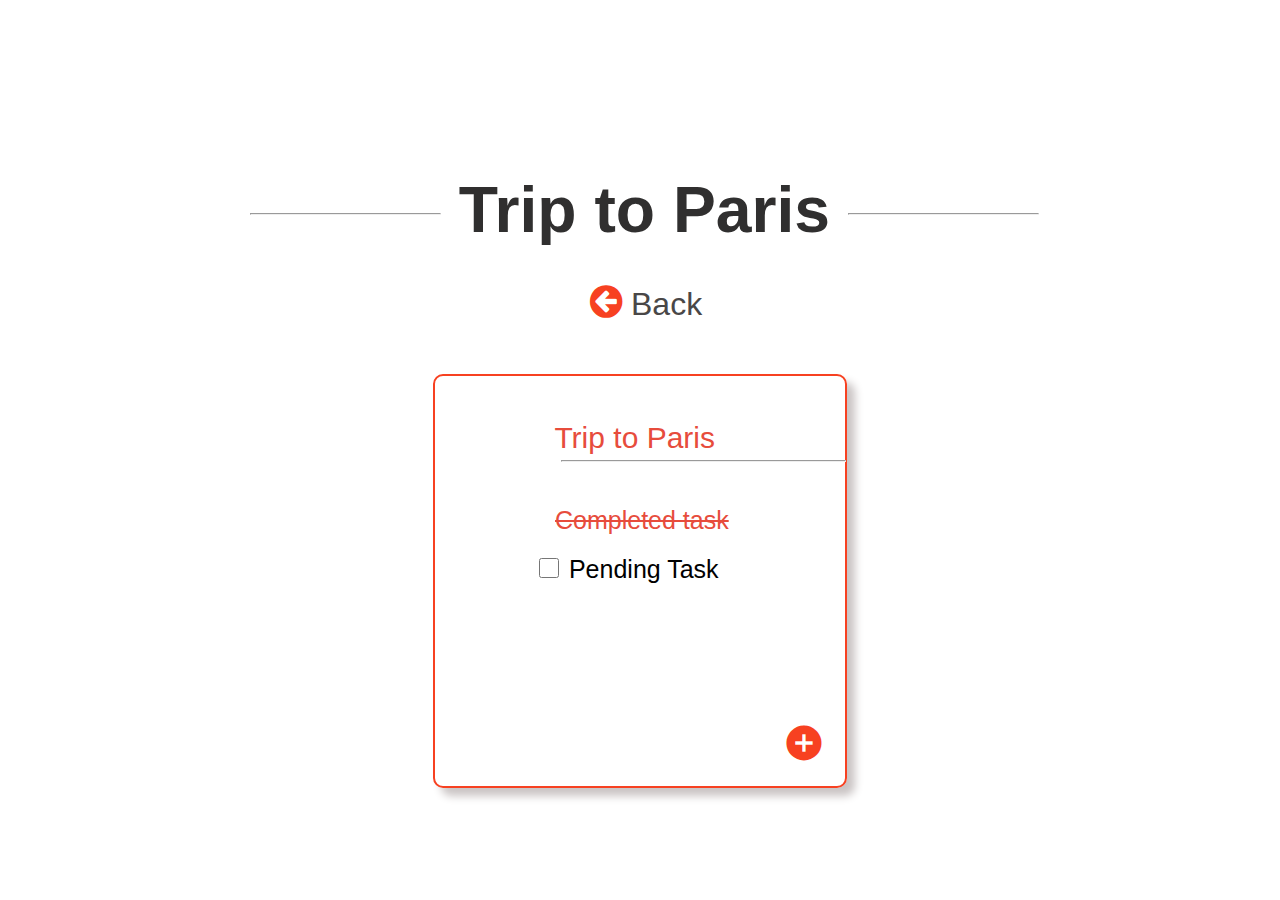
<file: CSS-Project/Project-3/index2.html>
<!DOCTYPE html>
<html lang="en">
<head>
    <meta charset="UTF-8">
    <meta http-equiv="X-UA-Compatible" content="IE=edge">
    <meta name="viewport" content="width=device-width, initial-scale=1.0">
    <title>Document</title>
    <link href="https://fonts.googleapis.com/icon?family=Material+Icons" rel="stylesheet">
    <link rel="stylesheet" href="https://cdnjs.cloudflare.com/ajax/libs/font-awesome/4.7.0/css/font-awesome.min.css">
    <link href="css2.css" rel="stylesheet">
</head>
<body>
   <div class="a"><b><hr> Trip to Paris <hr></b></div>
   <br><br><br><br>
 <a href="index.html"><div class="c"><span class="back"><i class="fa fa-arrow-circle-left" aria-hidden="true"></span></i><span class="l" style="font-size: xx-large;">   Back</span></div></a>
 <div class="s">
    <div class="t"><span class="q">Trip to Paris</span><br>
        <hr class="r">
        <del class="d">Completed task</del><br>
     <span class="j"> <input type="checkbox" class="i" > Pending Task</span>
     <a href="index4.html"><span class="e"> <span  class="material-icons outlined" style="font-size: 1.1cm;"> add_circle </span></span></a>
    </div> 
</body>
</html>
</file>
<file: Assignment-1/full.css>
h1{
    color: red;
}
h2{
    color: red;
    font-style: italic;
}
li{
    color: brown;
    word-spacing: 100%;
}
ul{
    word-spacing: 4px;
    font-weight: 700;
    letter-spacing: 4px;
}


.item1{
    background-color: yellow;
    font-weight: 1000;
   
}
p{
    color: brown;
}
a{
    font-style: italic;
    color: red;
    background-color: yellow;
    font-weight: 400;
}
</file>
<file: Assignment-2/link.css>
.item1
    {
        border: 5px solid red;
        
        background-color: black;
        border-radius: 40px;
        color: white;
        padding: 50px;
        font-size: large;
        position:relative;
        left: 10px;
        top: 80px;
    }

.item2
    {
        border: 5px solid red;
        
        background-color: black;
        border-radius: 40px;
        color: white;
        padding: 20px;
        font-size: large;
        position:relative;
        left: 300px;
        top: 50px;
    }

.item3
    {
        border: 5px solid red;
        width: 10vw;
        background-color: black;
        border-radius: 40px;
        color: white;
        padding: 30px;
        font-size: large;
        position:relative;
        left: 1100px;
        top: 20px;
    }
form
    {
    
        background-color: lightgray;
        border: dashed 10px red;
        position: relative;
        left: 800px;
        top: 250px;
        height: 600px;
        width: 400px;

    }

.item4
        {
        position: relative;
        left: 50px;
        bottom: 350px;

        border: 10px solid gray;
        padding-left: 70px;
        margin: 30px ;

        height: 300px;
        width: 300px;
    

        border-radius: 50%;
        background-color: green;
        font-size: 17px;
        }

.hr-1
        {
        position: relative;
        right: 60px;
        top: 170px;
        width:348px;
        }

.hr-2
        {
        position: relative;
        right: 50px;
        width:330px;
        }


.line-1
        {   
        position: relative;
        top: 50px;
        left: 40px;
        }
.line-2
        {
        position: relative;
        top: 90px;
        right: 20px;
        }
.line-3
        {
        position: relative;
        top: 120px;
        left: 30px ;
        }
.item5
        {
        position: relative;
        bottom: 50px;
        left: 530px;
        border: 10px solid red;
        background-color: black;
        color: white;
        padding: 130px;
        padding-top: 10px;
        padding-bottom: 10px;
        border-radius: 40px;
   
        }


.item6{
        border: 7px solid gray;
        background-color: black;
        border-radius: 70px;
        position: relative;
        padding: 15px;
        width: 350px;
        height: 275px;
        text-align: center;
        color: white;
        top: 10px;
        left: 50px;
        display: inline-block;
        font-size: 25px;
        font-weight: bold;
}


.item7{
        border: 7px solid gray;
        background-color: black;
        border-radius: 70px;
        position: relative;
        padding: 15px;
        width: 350px;
        height: 275px;
        text-align: center;
        color: white;
        top: 10px;
        left: 90px;
        display: inline-block;
        font-size: 100px;
        font-size: 25px;
        font-weight: bold;
}


.item8{
        border: 7px solid gray;
        background-color: black;
        border-radius: 70px;
        padding: 15px;
        position: relative;
        width: 350px;
        height: 275px;
        text-align: center;
        color: white;
        top: 10px;
        left: 130px;
        display: inline-block;
        font-size: 100px;
        font-size: 25px;
        font-weight: bold;
    }

    .item9{
        border: 7px solid gray;
        background-color: black;
        border-radius: 70px;
        padding: 15px;
        position: relative;
        width: 350px;
        height: 275px;
        text-align: center;
        color: white;
        top: 40px;
        left: 50px;
        display: inline-block;
        font-size: 100px;
        font-size: 25px;
        font-weight: bold;
    }
    .item10{
        border: 7px solid gray;
        background-color: black;
        border-radius: 70px;
        position: relative;
        width: 350px;
        padding: 15px;
        height: 275px;
        text-align: center;
        color: white;
        top: 40px;
        left: 100px;
        display: inline-block;
        font-size: 100px;
        font-size: 25px;
        font-weight: bold;
    }
    .item11{
        border: 7px solid gray;
        background-color: black;
        border-radius: 70px;
        position: relative;
        width: 350px;
        height: 275px;
        padding: 15px;
        text-align: center;
        color: white;
        top: 40px;
        left: 140px;
        display: inline-block;
        font-size: 100px;
        font-size: 25px;
        font-weight: bold;
    }

    .head1{
        background-color: white;
        position: absolute;
        top: 45px;
        width: 379px;
        left: 0px;
    }
</file>
<file: Assignment-3/index.css>
html{
    background-color: gray;
}
.item-1{
            background-color: white;
            border: 10px solid black;
            border-radius: 15px;
            color: brown;
            font-style: italic;
            font-weight: bold;
            font-size: 30px;
            position: relative;
            left: 500px;
            
            width: 30vw;
            height: 7vw;
            text-align: center;
            padding: 30px;
            text-shadow: 2px 1px ;
            box-shadow: 10px 10px gray;
}

.flex-container{
    
            display: flex;
            height: 42vw;
            width: 99%;
            border: 8px solid black;
    

}
.flex-item-1{
            border: 7px solid black;
            background-color: white;
            color: gray;
            height: 200px;
            width: 260px;
            border-radius: 20px;
            box-shadow: 7px 7px lightcoral;
            text-align: center;
            font-size: 29px;
            font-weight: bold ;
            text-shadow: 2px 0px;
            padding: 15px;
       
}

.flex-item-2{
            border: 7px solid red;
            background-color: white;
            height: 200px;
            width: 260px;
            border-radius: 20px;
            box-shadow: 7px 7px purple;
            text-align: center;
            font-size: 29px;
            font-weight: bold ;
            text-shadow: 1px 1px;
            padding: 15px;
            position: relative;
            right: 5px;
            left: 800px;

        
}
img{
            width: 250px;
        }

.flex-item-3{
            border: 7px solid red;
            background-color: white;
            color: darkblue;
            height: 200px;
            width: 250px;
            border-radius: 20px;
            box-shadow: 7px 7px purple;
            text-align: center;
            font-size: 29px;
            font-weight: bold ;
            text-shadow: 2px 0px;
            padding: 15px;
            position: absolute;  
            top: 600px; 
    
}

.flex-item-4{
            border: 7px solid red;
            background-color: white;
            height: 200px;
            width: 250px;
            color: rgb(52, 2, 52);
            border-radius: 20px;
            box-shadow: 7px 7px purple;
            text-align: center;
            font-size: 29px;
            font-weight: bold ;
            text-shadow: 2px 1px;
            padding: 15px;
            position: relative;
            right: 5px;
            left: 500px;
            top: 380px;

        
}

label{
            text-align: center;
            font-size: 16px;
            font-weight: bold ;
            text-shadow: 1px 1px;
            color: darkblue;
            text-shadow: 2px 1px;
}

.grid-container{
            display: grid;
            background-color: green;
            border: 8px solid purple;
            height: 43vw;
            width: 65vw;
            padding: 5px;
            position: absolute;
            left: 260px;
            top: 1000px;
            grid-template-columns: auto auto auto auto ;
            padding: 10px;
}

.grid-item-1{
            color: black;
            font-size: 30px;
        
            text-align: center;
            font-weight: bold;
            grid-column-start: 1;
            grid-row-start: 1;
            grid-column-end: 5;
            grid-row-end: 2;
            margin: 1px;
            height: 0px;
}
.grid-item-2{
            color: black;
            font-size: 30px;
            padding: 10px;
            text-align: center;
            font-weight: bold;
            grid-column-start: 1;
            grid-row-start: 3;
            grid-column-end: 3;
            grid-row-end: 4;
            background-color: rgb(249, 249, 123);
            margin: 5px;
            margin-top: 50px;
            height: 250px;
            font-style: italic;
}

.grid-item3{
     
            color: black;
            font-size: 30px;
            padding: 10px;
            text-align: center;
            font-weight: bold;
            grid-column-start: 3;
            grid-row-start: 3;
            grid-column-end: 5;
            grid-row-end: 4;
            background-color: rgb(249, 249, 123);
            margin: 5px;
            margin-top: 50px;
            height: 250px;
            font-style: italic;
}

.grid-item4{
     
            color: black;
            font-size: 30px;
            padding: 10px;
            text-align: center;
            font-weight: bold;
            grid-column-start: 1;
            grid-row-start: 5;
            grid-column-end: 5;
            grid-row-end: 6;
            background-color: rgb(249, 249, 123);
            margin: 4px;
            height: 250px;
            font-style: italic;
}

.flex1{
            background-color: greenyellow;
            border: 8px solid red;
            border-radius: 15px;
            color: rgb(194, 6, 6);
            font-style: italic;
            display: flex;
            font-size: 23px;
            position: fixed;
            top: 500px;
            left: 400px;
            width: 40vw;
            height: 7vw;
            font-weight: bold;
            padding: 2px;
            
            box-shadow: 10px 10px purple;
            justify-content: space-between;
}

.flex2{
            font-size: 35px;
            font-weight: bold;
            padding: 10px;
            text-align: center;
}
.flex3{
            font-size: 23px;
            font-weight: bold;
            padding: 10px;
            text-align: center;
}
</file>
<file: Assignment-4/index.css>
.line-1{
            background-image: linear-gradient(to right, red 1% , maroon , green , greenyellow , yellow);
            text-align: center;
            position: relative;
            top:0px;
            margin: 0px;
            font-size: 25px;
            font-weight: bold;
            text-decoration: underline;
}

.item-1{
    border: 5px solid red ;
    width: 60vw;
    height: 80px;
    border-radius: 10px;
    background-color: rgb(200, 200, 245);
    position: relative;
    left: 300px;
    
    padding: 0px;
}
ul{
    position: relative;
    left: 350px; 
}
.container{
    width:100%;
    height: 150px;
    border: 2px solid;
    border-radius: 10px;
    background-color: rgb(184, 248, 184);
    position: relative;
}
.all-item-1{
    border: 2px solid green;
    background-color: aqua;
    height: 80px;
    width: 400px;
    font-weight: bold;
    border-radius: 10px;
    position: relative;
    top: 2px;
    left: 20px;

}
.all-item-2{
    border: 2px solid green;
    background-color: aqua;
    height: 70px;
    width: 400px;
    font-weight: bold;
    border-radius: 10px;
    position: relative;
    top: -80px;
    left: 520px;
    
}
.all-item-3{
    border: 2px solid green;
    background-color: aqua;
    height: 80px;
    width: 400px;
    font-weight: bold;
    border-radius: 10px;
    position: relative;
    left: 1020px;
    top: -160px;
}
.all-item-4{
    border: 2px solid green;
    background-color: aqua;
    height: 70px;
    width: 500px;
    font-weight: bold;
    border-radius: 10px;
    position: relative;
    left: 500px;
    top: -190px;
}
.line-2{
    background-image: linear-gradient(to right, red , yellow , red);
    text-align: center;
    position: relative;
    top:0px;
    margin: 0px;
    font-size: 20px;
    font-weight: bold;
    text-decoration: underline;
}
.flex-contain{
    background-image: radial-gradient(rgb(73, 73, 251) 15% , rgb(6, 183, 6));
    width: 90vw;
    height: 130px;
    display: flex;
    justify-content: space-evenly;
    padding: 50px;
}
.con-1{
    background-color: yellow;
    border: 5px solid red;
    border-radius: 10px;
    width: 200px;
    height: 100px;
    text-decoration: underline;
    text-align: center;
    color: brown;
    font-weight: bold;
}
.con-2{
    background-color: yellow;
    border: 5px solid red;
    border-radius: 10px;
    width: 200px;
    height: 100px;
    text-decoration: underline;
    text-align: center;
    color: brown;
    font-weight: bold;
}
.con-3{
    background-color: yellow;
    border: 5px solid red;
    border-radius: 10px;
    width: 200px;
    height: 100px;
    text-decoration: underline;
    text-align: center;
    color: brown;
    font-weight: bold;
}
.con-4{
    background-color: yellow;
    border: 5px solid red;
    border-radius: 10px;
    width: 200px;
    height: 100px;
    text-decoration: underline;
    text-align: center;
    color: brown;
    font-weight: bold;
}

.full-container{
    width: 100% ;
    height: 382px;
    border: 2px solid black;
    display: grid;
    grid-template-rows: auto auto auto auto;
}

.full-item-1{
    background-color: red;
    color: white;
    width: 100%;
    height: 30px;
    grid-column-start: 1;
    grid-column-end: 4;
    text-align: center;
    font-weight: bold;
    font-size: 25px;
}
.full-item-2{
    background-color: greenyellow;
    height: 80px;
    width: 400px;
    color: white;
    font-size: 32px;
    font-weight: bold;
    grid-column-start: 1;
    grid-column-end: 2;
    grid-row-start: 2;
    grid-row-end : 3;
    margin-top: 20px;
    text-align: center;
    display: inline-block;
}
.full-item-3{
    background-color: rgb(60, 89, 250);
    height: 80px;
    width: 400px;
    color: white;
    font-size: 32px;
    font-weight: bold;
    grid-row-start: 2;
    grid-row-end : 3;
    grid-column-start: 2;
    grid-column-end: 3;
    margin-top: 20px;
    margin-left: -350px;
    text-align: center;
}

.full-item-4{
    background-color: darkblue;
    height: 80px;
    width: 400px;
    color: white;
    font-size: 20px;
    font-weight: bold;
    grid-row-start: 2;
    grid-row-end : 3;
    grid-column-start: 3;
    grid-column-end: 4;
    margin-top: 20px;
    margin-left: -400px;
    text-align: center;
}
.full-item-5{
    background-color: black;
    height: 80px;
    width: 100px;
    height: 286px;
    color: white;
    font-size: 15px;
    font-weight: bold;
    grid-row-start: 2;
    grid-row-end : 5;
    grid-column-start: 3;
    grid-column-end: 4;
    margin-top: 20px;
    margin-left: 53px; 
    text-align: center;
}
.full-item-6{
    background-color: orange;
    height: 185px;
    width: 1350px;
    color: white;
    font-size: 32px;
    font-weight: bold;
    grid-column-start: 1;
    grid-column-end: 3;
    grid-row-start: 3;
    grid-row-end : 4;
    margin-top: 20px;
    display: inline-block;
}
.full-item-7{
    background-color: skyblue;
    color: black;
    width: 100%;
    height: 30px;
    grid-row-start: 5 ;
    grid-row-end: 6;
    grid-column-start: 1;
    grid-column-end: 4;
    text-align: center;
    font-weight: bold;
    font-size: 25px;
}
</file>
<file: Assignment-5/CSS.css>
body{
    background-color: yellow;
    
}
h1{
    text-align: center;
}
ol{
    text-align: center;
    position: relative;
    left: 500px;
    top: 50px;
    display: inline-block;
}
.num{
    display: inline-block;
    text-align: center;
    position: relative;
    left: 500px;
}

@keyframes skew {
    0% {
      transform: skewX(20deg);
    }
    100% {
      transform: skewX(-20deg);
    }
  }
  
.element {
    display: inline-block;
    background-color: #0074d9;
    height: 100px;
    width: 100px;
    font-size: 1px;
    padding: 1px;
    color: white;
    margin-right: 5px;
    margin-left: 5px;
    animation: skew 3s infinite;
    transform: skew(20deg);
    animation-direction: alternate;
    opacity: .7;
    text-align: center;
    position: relative;
    left: 600px;
    top: 10px;
  }

  .element1 {
    display: inline-block;
    background-color: gray;
    height: 100px;
    width: 100px;
    font-size: 1px;
    padding: 1px;
    color: white;
    margin-right: 5px;
    margin-left: 5px;
    animation: skew1 3s infinite;
    animation-direction: alternate;
    opacity: .7;
    text-align: center;
    position: relative;
    left: 600px;
    top: 10px;
  }
  @keyframes skew1 {
    0% {
      transform: skewY(20deg);
    }
    100% {
      transform: skewY(-20deg);
    }
  }
  .element2 {
    display: inline-block;
    background-color: #0074d9;
    height: 100px;
    width: 100px;
    font-size: 1px;
    padding: 1px;
    color: white;
    margin-right: 5px;
    margin-left: 5px;
    animation: rotate1 3s infinite;
    animation-direction: alternate;
    opacity: .7;
    text-align: center;
    position: relative;
    left: 600px;
    top: 10px;
  }
  @keyframes rotate1 {
    0% {
      transform: rotate(0deg);
    }
    100% {
      transform: rotate(360deg);
    }
  }
  
  .one { 
    display: inline-block;
    background-color: #0074d9;
    height: 100px;
    width: 100px;
    text-align: center;
    opacity: .7;
    font-family: Verdana, sans-serif;
  
    transform: rotateX(40deg);
    animation: one 2s infinite;
    animation-direction: alternate;
    position: relative;
    left: 600px;
    top: 20px;
  }
  
  .two {
    display: inline-block;
    height: 100px;
    width: 100px;
    text-align: center;
    opacity: .7;
    font-family: Verdana, sans-serif;
    transform: rotateY(40deg);
    animation: two 2s infinite;
    animation-direction: alternate;
    background-color: #831a4a;
    position: relative;
    left: 600px;
    top: 20px;
  }
  
  .three {
    display: inline-block;
    height: 100px;
    width: 100px;
    text-align: center;
    opacity: .7;
    font-family: Verdana, sans-serif;
    transform: rotateZ(100deg);
    animation: three 2s infinite;
    animation-direction: alternate;
    background-color: #439772;
    position: relative;
    left: 600px;
    top: 20px;  
}
  
  @keyframes one {
    0% {
      transform: rotateX(0);
    }
    100% {
      transform: rotateX(50deg);
    }
  }
  
  @keyframes two {
    0% {
      transform: rotateY(0);
    }
    100% {
      transform: rotateY(70deg);
    }
  }
  
  @keyframes three {
    0% {
      transform: rotateZ(0);
    }
    100% {
      transform: rotateZ(100deg);
    }
  }
a{
    text-align: center;
    font-size: 40px;
    position: relative;
    left: 550px;
}
</file>
<file: CSS-Project/Project-2/style.css>
.div1,
.div4,
.div3{
    height: 260px;
    width: 12%;
    border: 2px solid tomato;
    border-radius: 10px;
    text-align: center;
    font-size: 1.3rem;
    font-family: 'Open Sans', sans-serif;
    display: inline-block;
    margin-left: 50px;
}
hr{
    width: 130px;
    position: relative;
    left: 15px;
}
.span{
    position: relative;
    top: 10px;
    color: tomato;
}
.b{
    font-size: 1rem;
    font-family: "adobe-clean", sans-serif;  
    position: relative;
    left: 10px;
    text-decoration: line-through;
}
section{

    font-family: "adobe-clean", sans-serif;  
}
span{
    font-weight: bold;
}
.parent{
    font-size: 2rem;
    font-weight: lighter;
    font-family: 'Open Sans', sans-serif;
    position: relative;
    right: 200px;
    top: 20px;
}


.icon,
.icon2{
    color: red;
}
.icon,
.add{
    position: relative;
    left: 220px;
    bottom: 20px;
}
.add{
    font-size: 1.5rem;
    font-weight: lighter;
    font-family: 'Open Sans', sans-serif;
    position: relative;
    top: -30px;
}
center{
    margin-top: 90px;
}
.div2{
    width: 23%;
    height: 300px;
    position: relative;
    top: 70px;
}
.icon2{
    position: relative;
    left: 120px;
    top: 90px;
}
h1{
    font-size: 3rem;
    position: relative;
    bottom: 63px;
}
.hr1{
    position: relative;
    left: -200px;
}
.hr2{
    position: relative;
    left: 210px;
    bottom: 118px;
}
.icon3{
    color: white;
    background-color: red;
    border-radius: 50px;
}
.back{
    font-family: 'Raleway', sans-serif;
    font-weight: lighter;
    font-size: 2rem;
    position: relative;
    left: 30px;
    bottom: 8px;
}
.page3{
    border: 2px solid tomato;
    display: inline-block;
    height: 150px;
    width: 250px;
    text-align: center;
    border-radius: 10px;
    background-color: white;
}
.section1{
    margin: 10px;
    margin-top: 20px;
    color: tomato;
}
input{
    margin: 10px;
    border: 2px solid tomato;
    
}
button{
    margin: 10px;
    background-color: tomato;
    padding: 4px 15px 4px 15px;
    border-radius: 30px 30px 30px 30px;
    color: white;
    border: 0;
}
.below{
    filter: blur(5px);
    z-index: 0;
}
.above,
.above1{
    z-index: 1;
    position: relative;
    bottom: 280px;
}
.above1{
    bottom: 400px;
}
a{
    text-decoration: none;
}
.hr0{
    position: relative;
    top: 12px;
}
@media (max-width:700px){
    .parent{
        position: relative;
        top: -50px;
        right: 60px;
        font-size: 2.5rem;
    }
    .icon{
        position: relative;
        top: -96px;
        left: 100px;
    }
    .add,
    .hr0,
    hr,
    .b,
    section{
        display: none;
    }
    .section1{
        display: inline;
        position: relative;
        top: 20px;
        font-size: 1.5rem;
    }
    .above{
        position: relative;
        top: -170px;
        left: -15px;
    }
    .page3{
        box-shadow: 5px 5px 10px rgb(129, 125, 125);
    }
    input{
        margin-top: 40px;
    }
    .div1,
    .div3,
    .div4{
          width: 300px;
          height: 70px;
          font-size: 1.8rem;
          position: relative;
          left: -30px;
          box-shadow: 5px 5px 10px rgb(129, 125, 125);
    }
}
</file>
<file: CSS-Project/Project-3/css.css>
*{
    font-family:-apple-system, BlinkMacSystemFont, 'Segoe UI', Roboto, Oxygen, Ubuntu, Cantarell, 'Open Sans', 'Helvetica Neue', sans-serif
}
body{
    margin:-10%;
    margin-top: 10%;
}
.a{
    display: inline;
    /* font-weight:900; */
   font-size:1.8cm;  
   color: rgb(48, 47, 47)
   ;
}
.b{
    font-weight:10;
    color: rgb(136, 133, 133);
     
}
.l{
    font-weight:10;
    color: rgb(136, 133, 133);
     position: relative;
     top: -10px;
}
.main{

display: flex;
justify-content: center;
margin-left: -60px;
margin-top: 140px;

}

.c{
    display: inline;
    margin-left: 300px;
    color: rgb(247, 65, 33);
    margin-top: 40px;
}
.t{
    height: 300px;
    width: 180px;
    border-style:solid;
    border:solid;
    border-width: 2px;
    border-color: rgb(247, 65, 33);
    border-radius: 10px;
display: inline-block;
padding: 20px;
box-shadow: 8px 8px 8px rgb(202, 196, 196);
font-size: 30px;
color:rgb(255, 103, 77); ;
}
.s{
    padding: 0 330px;
    display:flex;
    margin-top: 50px;
justify-content: center;
justify-content: space-around;

}
hr{
    position: relative;
    left:21px;
}
.d{
    font-size: 25px;
    color: red;
    position: relative;
    left:21px;
    text-decoration:line-through;
}
.j{
    color: black;
    font-size: 25px;
   position: relative;
   right: 10px;
   font-weight: 450;
}
.i{
    height: 20px;
width: 20px;
}
a{
text-decoration: none;   
color:  rgb(247, 65, 33);;
}
</file>
<file: Assignment-5/CSS-2.css>
body{
    background-color: yellow;
}
.num{
    display: inline-block;
    text-align: center;
    position: relative;
    left: 500px;
    top: 50px;
    font-weight: 1000;
}
.item1{
    height: 100px;
    width: 100px;
    transition: all 4s;
    background-color: rgb(6, 213, 6);
    position: relative;
    left: 600px;
    top: 10px;
}
.item1:hover{
    transform: scaleX(3);
    transform-origin: left;
}
.item2{
    height: 100px;
    width: 100px;
    transition: all 4s;
    background-color: rgb(6, 213, 6);
    position: relative;
    left: 600px;
    top: 10px;
}
.item2:hover{
    transform: scale(3,3);
    transform-origin: top left;
}
.item3{
    height: 100px;
    width: 100px;
    transition: all 4s cubic-bezier(0.175, 0.885, 0.32, 1.275) ;
    background-color: rgb(6, 213, 6);
    position: relative;
    left: 600px;
    top: 10px;
}
.item3:hover{
    transform: scaleX(3);
    transform-origin: left;
}
.item4{
    height: 100px;
    width: 100px;
    transition: all 4s cubic-bezier(0.23, 1, 0.320, 1) ;
    background-color: rgb(6, 213, 6);
    position: relative;
    left: 600px;
    top: 10px;
}
.item4:hover{
    transform: scaleX(3);
    transform-origin: left;
}
.item5{
    height: 100px;
    width: 100px;
    transition: all 4s cubic-bezier(0.175, 0.885, 0.32, 1.275) ;
    background-color: rgb(6, 213, 6);
    position: relative;
    left: 600px;
    top: 10px;
}
.item5:hover{
    transform: scaleX(3);
    transform-origin: left;
}
.item6{
    height: 100px;
    width: 100px;
    transition: all 4s cubic-bezier(0.23, 1, 0.320, 1) ;
    background-color: rgb(6, 213, 6);
    position: relative;
    left: 600px;
    top: 10px;
}
@keyframes Nitesh {
    0%{
      transform: scale(0);
    }
    100%{
        transform: scale(2);
    }

  }
.item6:hover{
    transform: scaleX(3);
    transform-origin: left;
}
.item7{
    height: 100px;
    width: 100px;
    transition: all 4s cubic-bezier(0.39, 0.575, 0.565, 1) ;
    background-color: rgb(6, 213, 6);
    position: relative;
    left: 600px;
    top: 10px;
}
.item7:hover{
    transform: scaleX(3);
    transform-origin: left;
}

a{
    text-align: center;
    font-size: 40px;
    position: relative;
    left: 600px;
}
</file>
<file: Assignment-5/CSS-3.css>
body{
    overflow: hidden;
    margin: 0px;
    padding: 0px;
}
.box{
    width: 99vw;
    height: 722px;
    border: 10px solid;
    border-left-color: green ;
    border-right-color: orange;
    border-color: white green white orange;
    position: absolute;
    top: 0px;
    right: 0px;
}

.sky{
    width: 1800px;
    height: 700px;
    right: 800px;
    
}
.road1{
    position: absolute;
    top: 520px;
    left: -5000px;
    
    animation: road1 10s infinite linear reverse;
}

.road2{
    position: absolute;
    top: 520px;
    left: 18px;
    animation: road2 10s infinite linear reverse;
}


.city1{
    position: absolute;
    top: 260px;
    left: -100%;
    width: 100%;
    animation: city1 10s infinite linear reverse;
}
.city2{
    position: absolute;
    top: 260px;
    left: 0px;
    width: 100%;
    animation: city2 10s infinite linear reverse;
}
.car{
    width: 500px;
    position: absolute;
    top: 420px;
    left: 505px;
}

.wheel1{
    width: 90px;
    position: absolute;
    top: 530px;
    left: 548px; 
    animation: wheel 1s infinite linear;
    
}
.wheel2{
    width: 90px;
    position: absolute;
    top: 530px;
    left: 855px;
    animation: wheel 1s infinite linear; 
}
.sun{
    width: 100px;
    position: absolute;
    top: 120px;
    right: 100px;
    animation: sun 200s infinite linear;
}
.flag1{
    width: 100px;
    position: absolute;
    top: 410px;
    right: 450px;

}
@keyframes road1
{
    from
    {
        left: -5000px;
    }
    to
    {
        left: 18px;
    }
}
@keyframes road2
{
    from
    {
        left: 18px;
    }
    to
    {
        left: 5000px;
    }
}
@keyframes city1
{
    from
    {
        left: -100%;
    }
    to
    {
        left: 0px;
    }
}
@keyframes city2
{
    from
    {
        left: 0px;
    }
    to
    {
        left: 100%;
    }
}
@keyframes wheel
{
    from
    {
        transform: rotate(0deg);
    }
    to
    {
        transform: rotate(360deg);
    }
}
@keyframes sun
{
    from
    {
        right: 100px;
    }
    to
    {
        right: 1000px;
    }
}
.box1{
    background-color: orange;
    position: fixed;
    left: 400px;
    top: 10px;
    font-size: 50px;
    font-weight: bold;
}
.box2{
    background-color: white;
    position: fixed;
    left: 585px;
    top: 10px;
    font-size: 50px;
    font-weight: bold;
}
.box3{
    background-color: green;
    position: fixed;
    left: 1000px;
    top: 10px;
    font-size: 50px;
    font-weight: bold;
}
</file>
<file: CSS-Project/Project-2/style2.css>
.div{
    height: 260px;
    width: 12%;
    border: 2px solid tomato;
    border-radius: 10px;
    text-align: center;
    font-size: 1.3rem;
    font-family: 'Open Sans', sans-serif;
    display: inline-block;
    margin-left: 50px;
}
hr{
    width: 130px;
    position: relative;
    left: 15px;
}
.span{
    position: relative;
    top: 10px;
    color: tomato;
}
.b{
    font-size: 1rem;
    font-family: "adobe-clean", sans-serif;  
    position: relative;
    left: 10px;
    text-decoration: line-through;
}
section{

    font-family: "adobe-clean", sans-serif;  
}
span{
    font-weight: bold;
}
.parent{
    font-size: 2rem;
    font-weight: lighter;
    font-family: 'Open Sans', sans-serif;
    position: relative;
    right: 200px;
    top: 20px;
}


.icon,
.icon2{
    color: red;
}
.icon,
.add{
    position: relative;
    left: 220px;
    bottom: 20px;
}
.add{
    font-size: 1.5rem;
    font-weight: lighter;
    font-family: 'Open Sans', sans-serif;
    position: relative;
    top: -30px;
}
center{
    margin-top: 90px;
}
.div2{
    width: 23%;
    height: 300px;
    position: relative;
    top: 70px;
}
.icon2{
    position: relative;
    left: 120px;
    top: 90px;
}
h1{
    font-size: 3rem;
    position: relative;
    bottom: 63px;
}
.hr1{
    position: relative;
    left: -200px;
}
.hr2{
    position: relative;
    left: 210px;
    bottom: 118px;
}
.icon3{
    color: white;
    background-color: red;
    border-radius: 50px;
}
.back{
    font-family: 'Raleway', sans-serif;
    font-weight: lighter;
    font-size: 2rem;
    position: relative;
    left: 30px;
    bottom: 8px;
}
.page3{
    border: 2px solid tomato;
    display: inline-block;
    height: 150px;
    width: 250px;
    text-align: center;
    border-radius: 10px;
    background-color: white;
}
.section1{
    margin: 10px;
    margin-top: 20px;
    color: tomato;
}
input{
    margin: 10px;
    border: 2px solid tomato;
}
.page3{
        box-shadow: 5px 5px 10px rgb(129, 125, 125);
    }
button{
    margin: 10px;
    background-color: tomato;
    padding: 4px 15px 4px 15px;
    border-radius: 30px 30px 30px 30px;
    color: white;
    border: 0;
}
.below{
    filter: blur(5px);
    z-index: 0;
}
.above,
.above1{
    z-index: 1;
    position: relative;
    bottom: 280px;
}
.above1{
    bottom: 400px;
}
a{
    text-decoration: none;
}
.hr0{
    position: relative;
    top: 12px;
}
@media (max-width:700px){
    .hr1,
    .hr2,
    .back{
        display: none;
    }
    h1{
        font-size: 2rem;
        position: relative;
        top: -41px;
    }
    .icon3{
        position: relative;
        top: -100px;
        right: 150px;
    }
    .div2{
        width: 250px;
        height: 350px;
        position: relative;
        right: 40px;
        top: 20px;
        box-shadow: 5px 5px 10px rgb(129, 125, 125);
    }
    hr{
        width: 190px;
        position: relative;
        left: 29px;
        top: 20px;
    }
    .span,
    .b{
        font-size: 1.5rem;
    }
    .icon2{
        position: relative;
        left: 80px;
    }
    .page3{
        box-shadow: 5px 5px 10px rgb(129, 125, 125);
    }
    input{
        margin-top: 35px;
    }
    .section1{
        display: inline;
        position: relative;
        top: 20px;
        font-size: 1.5rem;
    }
}
</file>
<file: CSS-Project/Project-3/css2.css>
hr{
    display: inline-block;
    width: 5cm;
    position: relative;
    top: 15px;
    font-weight: 900;
}
body{
    margin:-10%;
    margin-top: 10%;
}
*{
    font-family:-apple-system, BlinkMacSystemFont, 'Segoe UI', Roboto, Oxygen, Ubuntu, Cantarell, 'Open Sans', 'Helvetica Neue', sans-serif
}
.a{
   position: relative;
   top: 1cm;
   left: 10cm;
    font-size:1.7cm;  
    color: rgb(48, 47, 47)
    
}
.c{
    display: inline;
    margin-left: 19cm;
    color: rgb(247, 65, 33);
    margin-top: 40px;
}
.t{
    height: 370px;
    width: 370px;
    border-style:solid;
    border:solid;
    border-width: 2px;
    border-color: rgb(247, 65, 33);
    border-radius: 10px;
display: inline-block;
padding: 20px;
box-shadow: 8px 8px 8px rgb(202, 196, 196);
font-size: 30px;
color:rgb(231,76,60) ;
}
.s{
    padding: 0 330px;
    display:flex;
    margin-top: 50px;
justify-content: center;
justify-content: space-around;

}
.j{
    color: black;
    font-size: 25px;
   position: relative;
   top:55px;
   right:-80px;
   font-weight: 450;
   
}
.i{
    height: 20px;
width: 20px;
}
.r{
    position: relative;
    left:21px;
    float: right;
width: 7.5cm;
}
.back{
    font-size: 1cm;
}
.l{
    color:  rgb(73, 71, 71);
}
.d{
    position: relative;
    top: 40px;
    left: 100px;
    font-size:25px;
    
    
}
.q{
    float: right;
    position: relative;
    right: 110px;
    top: 25px;
}
.e{
    float: right;
    position: relative;
    top: 6cm;
}
a{
    text-decoration: none;   
    color:  rgb(247, 65, 33);;
    }
</file>
